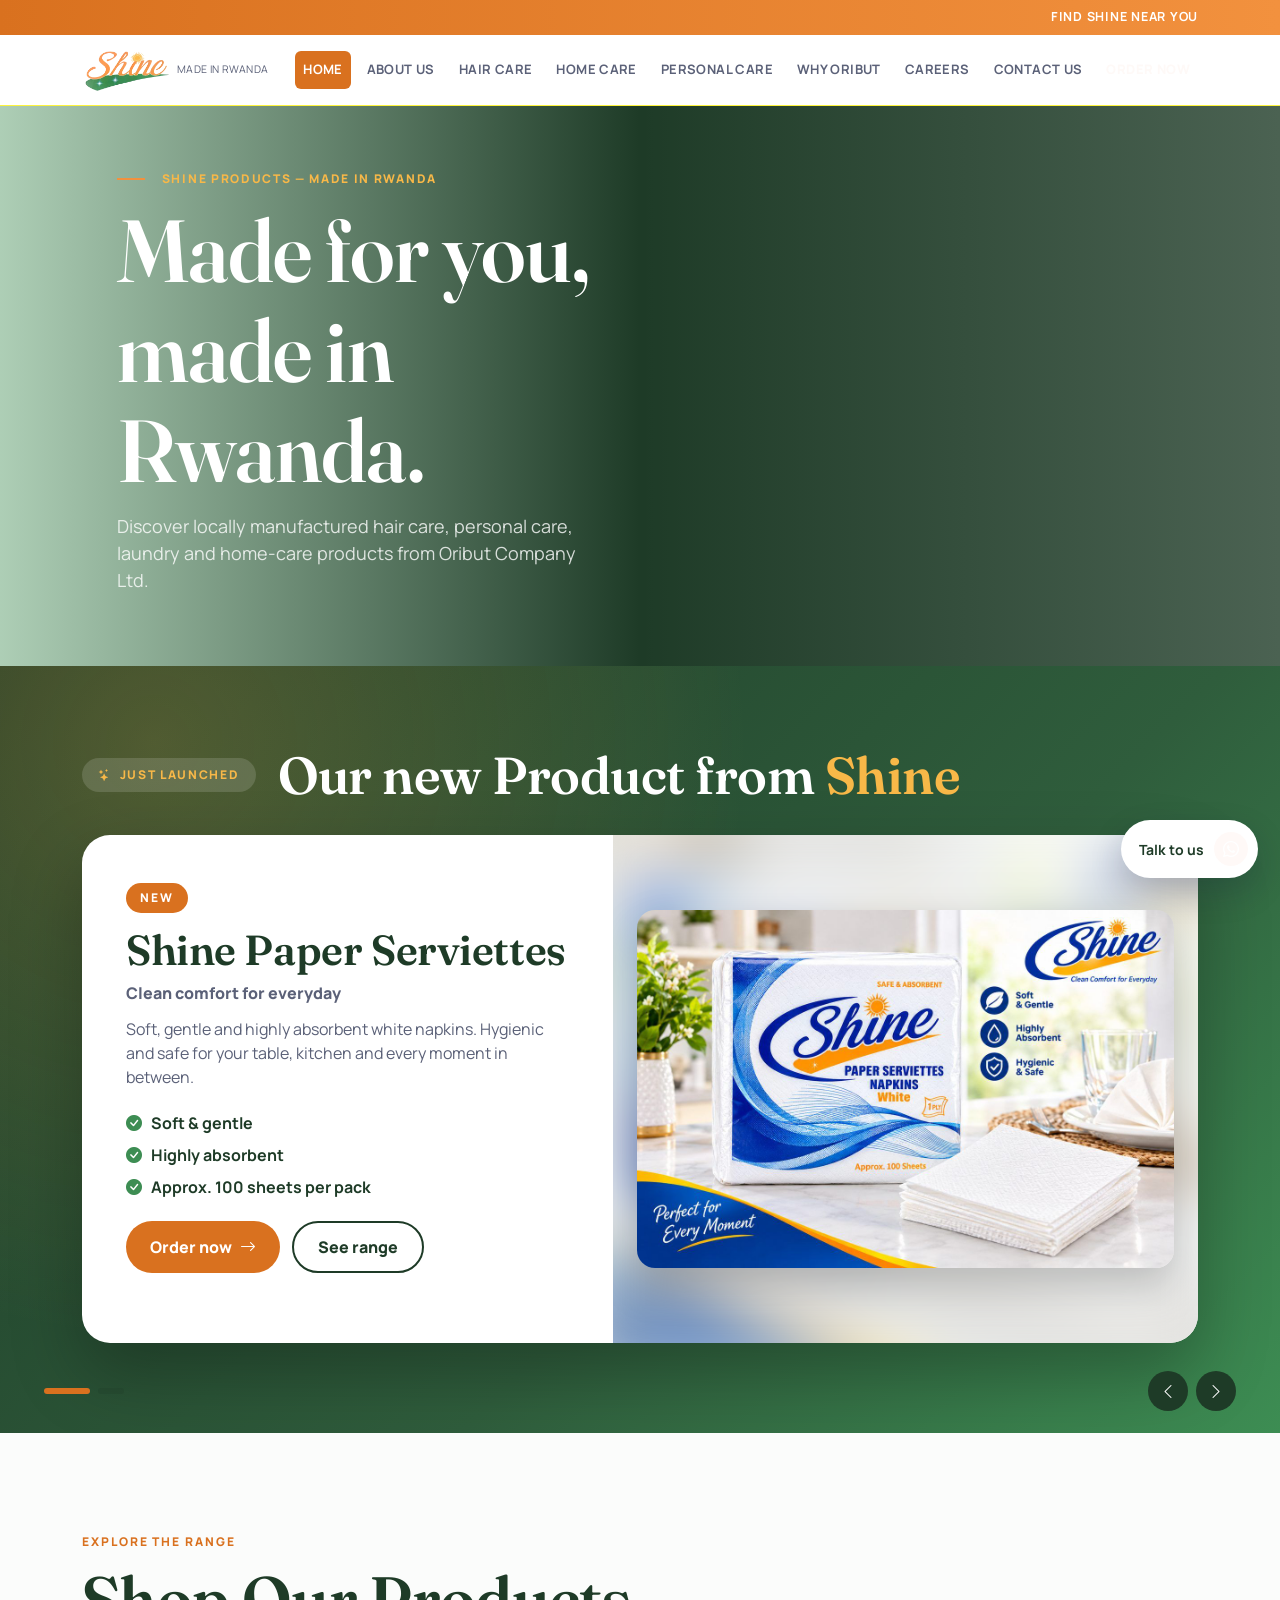
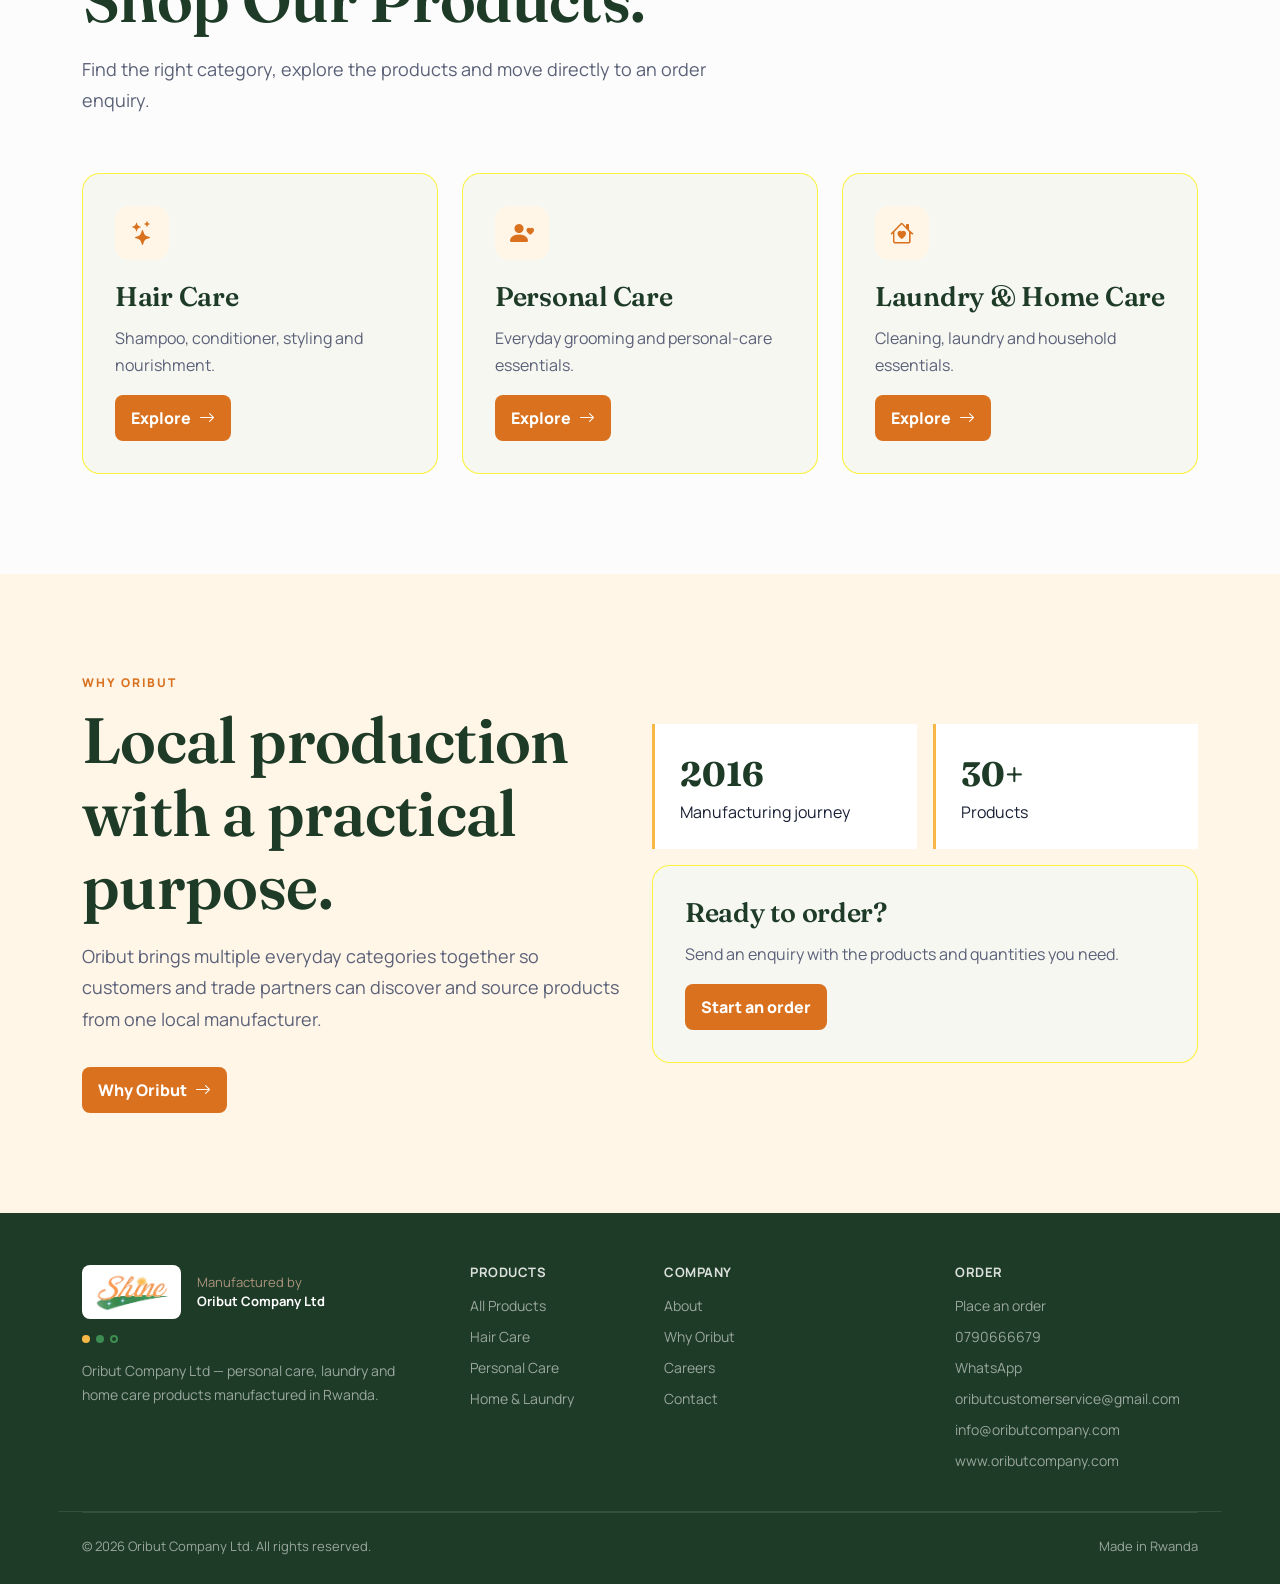
<file: index.html>
<!DOCTYPE html>
<html lang="en">

<head>
	<meta charset="UTF-8">
	<meta name="viewport" content="width=device-width, initial-scale=1.0">
	<title>Home | Oribut Company Ltd</title>
	<link rel="preconnect" href="https://fonts.googleapis.com">
	<link rel="preconnect" href="https://fonts.gstatic.com" crossorigin>
	<link
		href="https://fonts.googleapis.com/css2?family=Fraunces:opsz,wght@9..144,400;9..144,500;9..144,600;9..144,700&family=Manrope:wght@400;500;600;700;800&display=swap"
		rel="stylesheet">
	<link href="https://cdn.jsdelivr.net/npm/bootstrap@5.3.3/dist/css/bootstrap.min.css" rel="stylesheet">
	<link href="https://cdn.jsdelivr.net/npm/bootstrap-icons@1.11.3/font/bootstrap-icons.min.css" rel="stylesheet">
	<link rel="stylesheet" href="style.css">
</head>

<body>
	<div class="topbar">
		<div class="container d-flex justify-content-end"><a href="contact.html" class="topbar-link">Find Shine near you</a>
		</div>
	</div>
	<nav class="navbar navbar-expand-lg navbar-light bg-white sticky-top py-2" id="site-header">
		<div class="container flex-wrap"><a class="navbar-brand d-flex align-items-center gap-2" href="index.html"><img
					src="images/logo.webp" alt="Shine" class="brand-logo"><span
					
						class="brand-caption-sub">Made in Rwanda </span></a><button class="navbar-toggler"
				type="button" data-bs-toggle="collapse" data-bs-target="#navMenu"><span
					class="navbar-toggler-icon"></span></button>
			<div class="collapse navbar-collapse" id="navMenu">
				<ul class="navbar-nav ms-auto align-items-lg-center gap-lg-2 mt-3 mt-lg-0">
					<li class="nav-item"><a class="nav-link nav-pill " href="index.html">Home</a></li>
					<li class="nav-item"><a class="nav-link " href="about.html">About us</a></li>
					<li class="nav-item"><a class="nav-link " href="hair-care.html">Hair care</a></li>
					<li class="nav-item"><a class="nav-link " href="home-care.html">Home care</a></li>
					<li class="nav-item"><a class="nav-link " href="personal-care.html">Personal care</a></li>
					<li class="nav-item"><a class="nav-link " href="why-shine.html">Why Oribut</a></li>
					<li class="nav-item"><a class="nav-link " href="careers.html">Careers</a></li>
					<li class="nav-item"><a class="nav-link " href="contact.html">Contact us</a></li>
					<li class="nav-item"><a class="nav-link nav-contact" href="order.html">Order now</a></li>
				</ul>
			</div>
		</div>
		<div class="brand-stripe"></div>
	</nav>
	<section class="page-hero">
		
		<div class="page-hero-media"><video autoplay muted loop playsinline preload="auto"
					poster="">
					<source src="video/shine-hero-bg.mp4" type="video/mp4">
				</video></div>
		<div class="page-hero-overlay"></div>
		<div class="container page-hero-content" data-reveal><span class="eyebrow eyebrow-light"><span
					class="eyebrow-dash"></span>SHINE PRODUCTS — MADE IN RWANDA</span>
			<h1>Made for you, made in Rwanda.</h1>
			<p>Discover locally manufactured hair care, personal care, laundry and home-care products from Oribut Company Ltd.
			</p>
		</div>
	</section>
	<!-- ================= NEW PRODUCT ADVERTISEMENT ================= -->
	<!-- HOW TO ADD A NEW AD: copy one whole <div class="carousel-item"> ... </div> block below, paste it after the last one,
	     change the image, title, text and link. Add one more <button> in the "promo-dots" list (data-bs-slide-to = next number).
	     Only ONE slide should have class "active" (the first). Put new images in the images/ folder. -->
	<section class="promo-section" id="new-products" aria-label="New products">
		<div class="container">
			<div class="promo-head" data-reveal>
				<span class="promo-tag"><i class="bi bi-stars"></i> Just launched</span>
				<h2>Our new Product from <span>Shine</span></h2>
			</div>
			<div id="promoCarousel" class="carousel slide promo-carousel" data-bs-ride="carousel" data-bs-interval="6500">
				<div class="carousel-inner">

					<!-- Slide 1 -->
					<div class="carousel-item active">
						<div class="promo-slide">
							<div class="promo-copy">
								<span class="promo-badge">NEW</span>
								<h3>Shine Paper Serviettes</h3>
								<p class="promo-sub">Clean comfort for everyday</p>
								<p>Soft, gentle and highly absorbent white napkins. Hygienic and safe for your table, kitchen and every moment in between.</p>
								<ul class="promo-points">
									<li><i class="bi bi-check-circle-fill"></i> Soft &amp; gentle</li>
									<li><i class="bi bi-check-circle-fill"></i> Highly absorbent</li>
									<li><i class="bi bi-check-circle-fill"></i> Approx. 100 sheets per pack</li>
								</ul>
								<div class="promo-actions">
									<a href="order.html?product=Shine%20Paper%20Serviettes" class="btn-promo">Order now <i class="bi bi-arrow-right"></i></a>
									<a href="home-care.html" class="btn-promo-ghost">See range</a>
								</div>
							</div>
							<div class="promo-media" style="--promo-bg:url('images/new-serviettes.jpg')">
								<img src="images/new-serviettes.jpg" alt="Shine Paper Serviettes napkins, white, 100 sheets" loading="lazy">
							</div>
						</div>
					</div>

					<!-- Slide 2 -->
					<div class="carousel-item">
						<div class="promo-slide">
							<div class="promo-copy">
								<span class="promo-badge">NEW</span>
								<h3>Kitchen Towel </h3>
								<p class="promo-sub">2-ply strength</p>
								<p>Wipe, dry and clean with strong, absorbent kitchen towel, paired with soft for the whole household.</p>
								<ul class="promo-points">
									<li><i class="bi bi-check-circle-fill"></i> 2-ply kitchen towel</li>
									<li><i class="bi bi-check-circle-fill"></i> 100 sheets per roll</li>
									<li><i class="bi bi-check-circle-fill"></i> Made in Rwanda</li>
								</ul>
								<div class="promo-actions">
									<a href="order.html?product=Shine%20Paper%20Serviettes" class="btn-promo">Order now <i class="bi bi-arrow-right"></i></a>
									<a href="home-care.html" class="btn-promo-ghost">See range</a>
								</div>
							</div>
							<div class="promo-media" style="--promo-bg:url('images/new-kitchen-towel.jpg')">
								<img src="images/towels.jpeg" alt="Shine 2-ply kitchen towel and paper serviettes" loading="lazy">
							</div>
						</div>
					</div>

				</div>
<!-- Slide 3 -->
				<div class="carousel-item">
						<div class="promo-slide">
							<div class="promo-copy">
								<span class="promo-badge">NEW</span>
								<h3>Shine Hair Food &amp; Hair Food</h3>
								<p class="promo-sub">Hair nourishment & care</p>
								<p>Nourishing hair food formulated for everyday hair care, styling, and moisture. Suitable for maintaining soft, manageable and healthy-looking hair.</p>
								<ul class="promo-points">
									<li><i class="bi bi-check-circle-fill"></i> Hair nourishment & care</li>
									<li><i class="bi bi-check-circle-fill"></i> Suitable for everyday use</li>
									<li><i class="bi bi-check-circle-fill"></i> Made in Rwanda</li>
								</ul>
								<div class="promo-actions">
									<a href="order.html?product=Shine%20Paper%20Serviettes" class="btn-promo">Order now <i class="bi bi-arrow-right"></i></a>
									<a href="home-care.html" class="btn-promo-ghost">See range</a>
								</div>
							</div>
							<div class="promo-media" style="--promo-bg:url('images/new-kitchen-towel.jpg')">
								<img src="images/hero-products.webp" alt="Shine 2-ply kitchen towel and paper serviettes" loading="lazy">
							</div>
						</div>
					</div>
                <!-- Slide 4 -->
				<div class="carousel-item">
						<div class="promo-slide">
							<div class="promo-copy">
								<span class="promo-badge">NEW</span>
								<h3>Leave -in Treatment </h3>
								<p class="promo-sub">Hair nourishment & care</p>
								<p>Lightweight leave-in treatment formulated for everyday hair care, moisture, and easy styling. Keeps hair soft, manageable, and healthy-looking without rinsing.</p>
								<ul class="promo-points">
									<li><i class="bi bi-check-circle-fill"></i> Daily hair care</li>
									<li><i class="bi bi-check-circle-fill"></i> Moisture & softness</li>
									<li><i class="bi bi-check-circle-fill"></i> Made in Rwanda</li>
								</ul>
								<div class="promo-actions">
									<a href="order.html?product=Shine%20Paper%20Serviettes" class="btn-promo">Order now <i class="bi bi-arrow-right"></i></a>
									<a href="home-care.html" class="btn-promo-ghost">See range</a>
								</div>
							</div>
							<div class="promo-media" style="--promo-bg:url('images/new-kitchen-towel.jpg')">
								<img src="images/leave-in.jpg" alt="Shine 2-ply kitchen towel and paper serviettes" loading="lazy">
							</div>
						</div>
					</div>
					 <!-- Slide 5 -->
				<div class="carousel-item">
						<div class="promo-slide">
							<div class="promo-copy">
								<span class="promo-badge">NEW</span>
								<h3>Shine hair Spray </h3>
								<p class="promo-sub">Hair nourishment & care</p>
								<p>Keep your braids looking beautiful with Shine Miracle Braid Spray! Designed for your braided hairstyles, it adds a fresh touch to your hair-care routine and keeps your braids looking neat and attractive.</p>
								<ul class="promo-points">
									<li><i class="bi bi-check-circle-fill"></i> Daily hair care</li>
									<li><i class="bi bi-check-circle-fill"></i> Moisture & softness</li>
									<li><i class="bi bi-check-circle-fill"></i> Made in Rwanda</li>
								</ul>
								<div class="promo-actions">
									<a href="order.html?product=Shine%20Paper%20Serviettes" class="btn-promo">Order now <i class="bi bi-arrow-right"></i></a>
									<a href="home-care.html" class="btn-promo-ghost">See range</a>
								</div>
							</div>
							<div class="promo-media" style="--promo-bg:url('images/new-kitchen-towel.jpg')">
								<img src="images/Shine Miracle Haircare Trio.png" alt="Shine 2-ply kitchen towel and paper serviettes" loading="lazy">
							</div>
						</div>
					</div>
                    <!-- Slide 6 -->
				<div class="carousel-item">
						<div class="promo-slide">
							<div class="promo-copy">
								<span class="promo-badge">NEW</span>
								<h3>Shine hair Relaxer</h3>
								<p class="promo-sub">Hair nourishment & care</p>
								<p>Get the smooth, sleek hairstyle you desire with Shine Hair Relaxer. Specially designed to relax curly and coily hair for a straighter look.</p>
								<ul class="promo-points">
									<li><i class="bi bi-check-circle-fill"></i> Love your hair</li>
									<li><i class="bi bi-check-circle-fill"></i> Love your style</li>
									<li><i class="bi bi-check-circle-fill"></i> Made in Rwanda</li>
								</ul>
								<div class="promo-actions">
									<a href="order.html?product=Shine%20Paper%20Serviettes" class="btn-promo">Order now <i class="bi bi-arrow-right"></i></a>
									<a href="home-care.html" class="btn-promo-ghost">See range</a>
								</div>
							</div>
							<div class="promo-media" style="--promo-bg:url('images/new-kitchen-towel.jpg')">
								<img src="images/Shine Hair Care Spa Display.png" alt="Shine 2-ply kitchen towel and paper serviettes" loading="lazy">
							</div>
						</div>
					</div>
					 <!-- Slide 7 -->
				<div class="carousel-item">
						<div class="promo-slide">
							<div class="promo-copy">
								<span class="promo-badge">NEW</span>
								<h3>Shine hair Spray </h3>
								<p class="promo-sub">Hair nourishment & care</p>
								<p>Keep your braids looking beautiful with Shine Miracle Braid Spray! Designed for your braided hairstyles, it adds a fresh touch to your hair-care routine and keeps your braids looking neat and attractive.</p>
								<ul class="promo-points">
									<li><i class="bi bi-check-circle-fill"></i> Daily hair care</li>
									<li><i class="bi bi-check-circle-fill"></i> Moisture & softness</li>
									<li><i class="bi bi-check-circle-fill"></i> Made in Rwanda</li>
								</ul>
								<div class="promo-actions">
									<a href="order.html?product=Shine%20Paper%20Serviettes" class="btn-promo">Order now <i class="bi bi-arrow-right"></i></a>
									<a href="home-care.html" class="btn-promo-ghost">See range</a>
								</div>
							</div>
							<div class="promo-media" style="--promo-bg:url('images/new-kitchen-towel.jpg')">
								<img src="images/Shine Miracle Haircare Trio.png" alt="Shine 2-ply kitchen towel and paper serviettes" loading="lazy">
							</div>
						</div>
					</div>
				</div>
					
				

				<div class="promo-controls">
					<div class="promo-dots carousel-indicators">
						<button type="button" data-bs-target="#promoCarousel" data-bs-slide-to="0" class="active" aria-current="true" aria-label="Slide 1"></button>
						<button type="button" data-bs-target="#promoCarousel" data-bs-slide-to="1" aria-label="Slide 2"></button>
					</div>
					<div class="promo-arrows">
						<button type="button" data-bs-target="#promoCarousel" data-bs-slide="prev" aria-label="Previous"><i class="bi bi-chevron-left"></i></button>
						<button type="button" data-bs-target="#promoCarousel" data-bs-slide="next" aria-label="Next"><i class="bi bi-chevron-right"></i></button>
					</div>
				</div>
			</div>
	</section>
	<section class="page-section">
		<div class="container">
			<div class="row g-4">
				<div class="col-lg-7"><span class="section-kicker">Explore the range</span>
					<h2 class="page-title">Shop Our Products.</h2>
					<p class="page-lead">Find the right category, explore the products and move directly to an order enquiry.</p>
				</div>
			</div>
			<div class="row g-4 mt-3">
				<div class="col-md-4"><a href="hair-care.html" class="smart-card d-block text-decoration-none">
						<div class="icon"><i class="bi bi-stars"></i></div>
						<h3>Hair Care</h3>
						<p>Shampoo, conditioner, styling and nourishment.</p><span class="btn-smart">Explore <i
								class="bi bi-arrow-right"></i></span>
					</a></div>
				<div class="col-md-4"><a href="personal-care.html" class="smart-card d-block text-decoration-none">
						<div class="icon"><i class="bi bi-person-heart"></i></div>
						<h3>Personal Care</h3>
						<p>Everyday grooming and personal-care essentials.</p><span class="btn-smart">Explore <i
								class="bi bi-arrow-right"></i></span>
					</a></div>
				<div class="col-md-4"><a href="home-care.html" class="smart-card d-block text-decoration-none">
						<div class="icon"><i class="bi bi-house-heart"></i></div>
						<h3>Laundry & Home Care</h3>
						<p>Cleaning, laundry and household essentials.</p><span class="btn-smart">Explore <i
								class="bi bi-arrow-right"></i></span>
					</a></div>
			</div>
		</div>
	</section>
	<section class="page-section bg-tint">
		<div class="container">
			<div class="row g-4 align-items-center">
				<div class="col-lg-6"><span class="section-kicker">Why Oribut</span>
					<h2 class="page-title">Local production with a practical purpose.</h2>
					<p class="page-lead">Oribut brings multiple everyday categories together so customers and trade partners can
						discover and source products from one local manufacturer.</p><a href="why-shine.html"
						class="btn-smart mt-3">Why Oribut <i class="bi bi-arrow-right"></i></a>
				</div>
				<div class="col-lg-6">
					<div class="row g-3">
						<div class="col-6">
							<div class="stat-mini"><strong>2016</strong><span>Manufacturing journey</span></div>
						</div>
						<div class="col-6">
							<div class="stat-mini"><strong>30+</strong><span>Products</span></div>
						</div>
						<div class="col-12">
							<div class="smart-card">
								<h3>Ready to order?</h3>
								<p>Send an enquiry with the products and quantities you need.</p><a href="order.html"
									class="btn-smart">Start an order</a>
							</div>
						</div>
					</div>
				</div>
			</div>
		</div>
	</section>
	<footer class="footer">
		<div class="container">
			<div class="row g-5 pb-4 border-bottom border-light border-opacity-10">
				<div class="col-lg-4">
					<div class="d-flex align-items-center gap-3">
						<div class="footer-logo-badge"><img src="images/logo.webp" alt="Shine" class="footer-shine-logo"></div><span
							class="footer-manufacturer">Manufactured by<br><strong>Oribut Company Ltd</strong></span>
					</div>
					<div class="brand-dots"><span></span><span></span><span></span></div>
					<p class="foot-desc mt-3">Oribut Company Ltd — personal care, laundry and home care products manufactured in
						Rwanda.</p>
				</div>
				<div class="col-6 col-lg-2">
					<h4 class="foot-heading">Products</h4>
					<ul class="list-unstyled foot-links">
						<li><a href="products.html">All Products</a></li>
						<li><a href="hair-care.html">Hair Care</a></li>
						<li><a href="personal-care.html">Personal Care</a></li>
						<li><a href="home-care.html">Home & Laundry</a></li>
					</ul>
				</div>
				<div class="col-6 col-lg-3">
					<h4 class="foot-heading">Company</h4>
					<ul class="list-unstyled foot-links">
						<li><a href="about.html">About</a></li>
						<li><a href="why-shine.html">Why Oribut</a></li>
						<li><a href="careers.html">Careers</a></li>
						<li><a href="contact.html">Contact</a></li>
					</ul>
				</div>
				<div class="col-6 col-lg-3">
					<h4 class="foot-heading">Order</h4>
					<ul class="list-unstyled foot-links">
						<li><a href="order.html">Place an order</a></li>
						<li><a href="tel:+250790666679">0790666679</a></li>
						<li><a href="https://wa.me/250790666679" target="_blank">WhatsApp</a></li>
						<li><a href="mailto:oributcustomerservice@gmail.com">oributcustomerservice@gmail.com</a></li>
						<li><a href="mailto:info@oributcompany.com">info@oributcompany.com</a></li>
						<li><a href="https://www.oributcompany.com" target="_blank" rel="noopener">www.oributcompany.com</a></li>
					
					</ul> 
				</div>
			</div>
			<div class="d-flex flex-wrap justify-content-between pt-4 foot-bottom"><span>© 2026 Oribut Company Ltd. All rights
					reserved.</span><span>Made in Rwanda</span></div>
		</div>
	</footer><a href="https://wa.me/250790666679" target="_blank" class="floating-chat">Talk to us <span
			class="floating-chat-icon"><i class="bi bi-whatsapp"></i></span></a>
	<script src="https://cdn.jsdelivr.net/npm/bootstrap@5.3.3/dist/js/bootstrap.bundle.min.js"></script>
	<script src="app.js"></script>
</body>

</html>
</file>
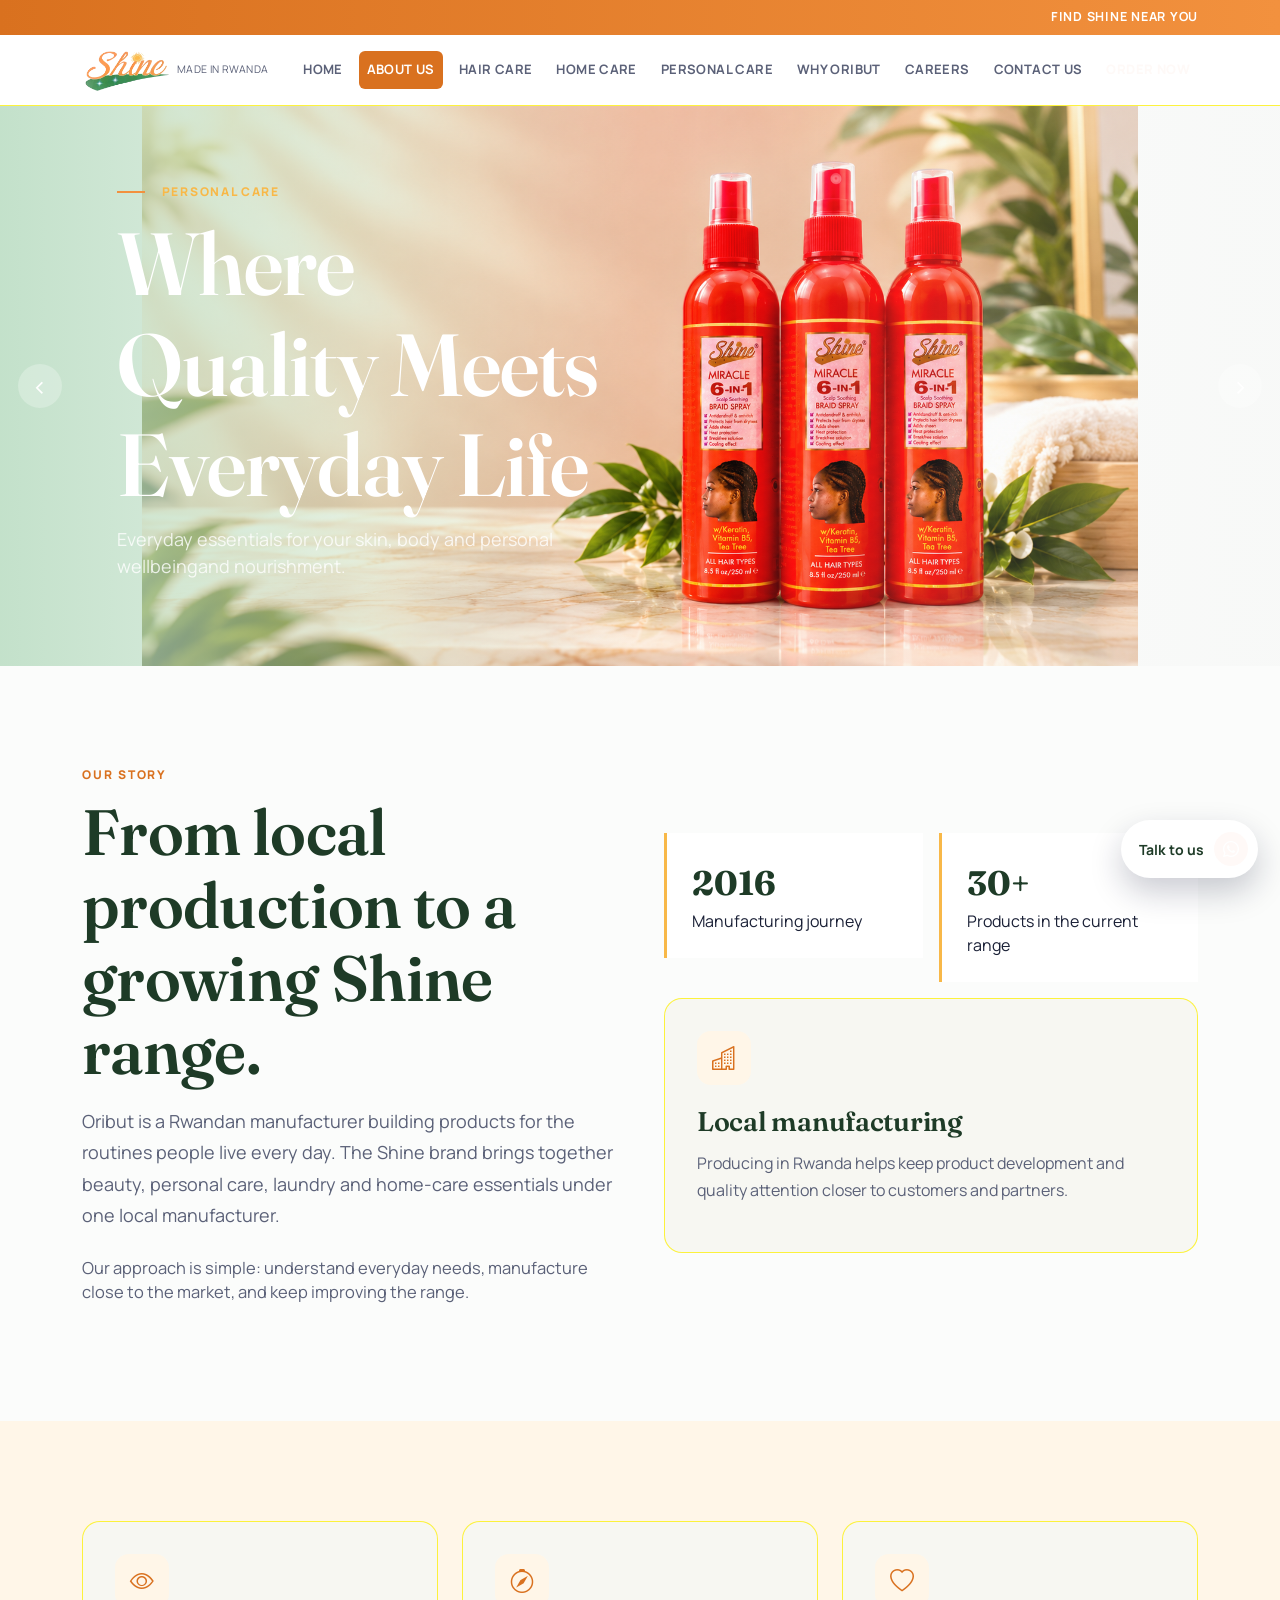
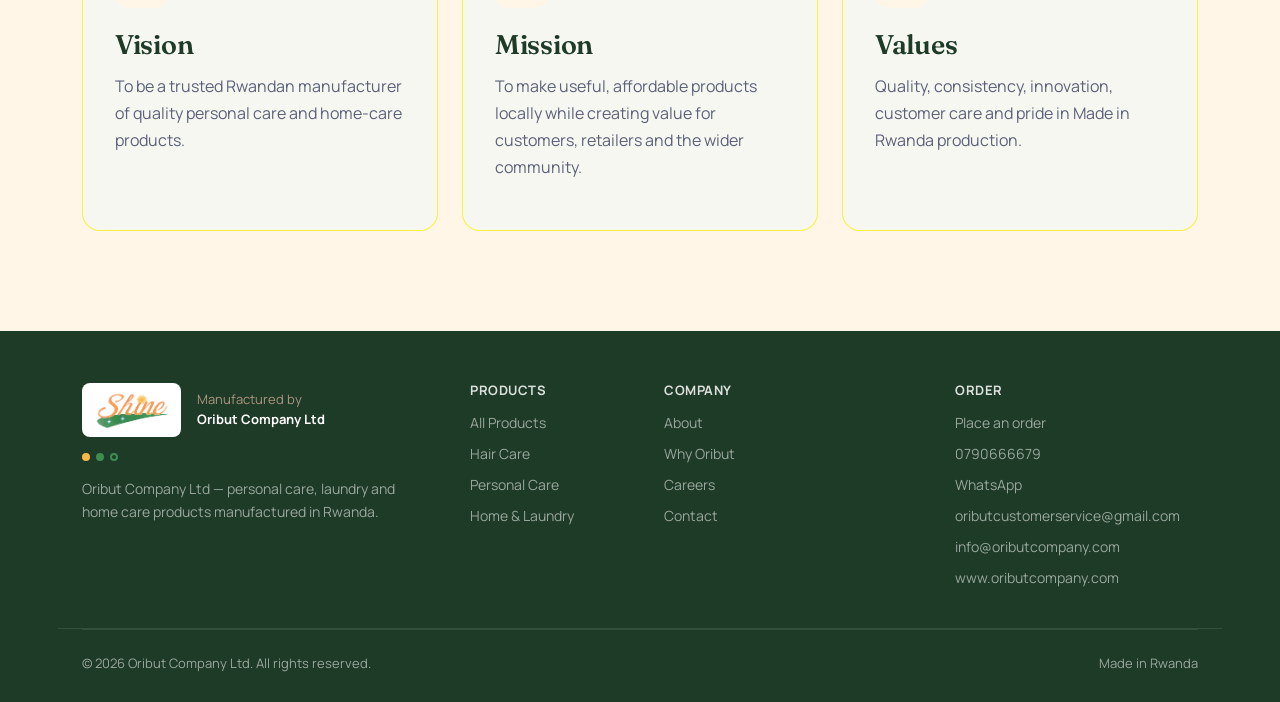
<file: about.html>
<!DOCTYPE html>
<html lang="en">

<head>
	<meta charset="UTF-8">
	<meta name="viewport" content="width=device-width, initial-scale=1.0">
	<title>About Us | Oribut Company Ltd</title>
	<link rel="preconnect" href="https://fonts.googleapis.com">
	<link rel="preconnect" href="https://fonts.gstatic.com" crossorigin>
	<link
		href="https://fonts.googleapis.com/css2?family=Fraunces:opsz,wght@9..144,400;9..144,500;9..144,600;9..144,700&family=Manrope:wght@400;500;600;700;800&display=swap"
		rel="stylesheet">
	<link href="https://cdn.jsdelivr.net/npm/bootstrap@5.3.3/dist/css/bootstrap.min.css" rel="stylesheet">
	<link href="https://cdn.jsdelivr.net/npm/bootstrap-icons@1.11.3/font/bootstrap-icons.min.css" rel="stylesheet">
	<link rel="stylesheet" href="style.css">
</head>

<body>
	<div class="topbar">
		<div class="container d-flex justify-content-end"><a href="contact.html" class="topbar-link">Find Shine near you</a>
		</div>
	</div>
	<nav class="navbar navbar-expand-lg navbar-light bg-white sticky-top py-2" id="site-header">
		<div class="container flex-wrap"><a class="navbar-brand d-flex align-items-center gap-2" href="index.html"><img
					src="images/logo.webp" alt="Shine" class="brand-logo"><span
	
						class="brand-caption-sub">Made in Rwanda</span></a><button class="navbar-toggler"
				type="button" data-bs-toggle="collapse" data-bs-target="#navMenu"><span
					class="navbar-toggler-icon"></span></button>
			<div class="collapse navbar-collapse" id="navMenu">
				<ul class="navbar-nav ms-auto align-items-lg-center gap-lg-2 mt-3 mt-lg-0">
				<li class="nav-item"><a class="nav-link " href="index.html">Home</a></li>	
					<li class="nav-item"><a class="nav-link nav-pill" href="about.html">About us</a></li>
					<li class="nav-item"><a class="nav-link " href="hair-care.html">Hair care</a></li>
					<li class="nav-item"><a class="nav-link " href="home-care.html">Home care</a></li>
					<li class="nav-item"><a class="nav-link " href="personal-care.html">Personal care</a></li>
					<li class="nav-item"><a class="nav-link " href="why-shine.html">Why Oribut</a></li>
					<li class="nav-item"><a class="nav-link " href="careers.html">Careers</a></li>
					<li class="nav-item"><a class="nav-link " href="contact.html">Contact us</a></li>
					<li class="nav-item"><a class="nav-link nav-contact" href="order.html">Order now</a></li>
				</ul>
			</div>
		</div>
		<div class="brand-stripe"></div>
	</nav>
	<section class="page-hero">
		<div class="page-hero-media" id="personalCareSlideshow">
			<img src="images/Shine Miracle Haircare Trio.png" alt="Oribut hair care products" class="hero-slide active">
			<img src="images/Shine Hair Food Botanical Display.png" alt="Shine shampoo" class="hero-slide hero-img-clean">
			<img src="images/Home care.webp" alt="Oribut home care products" class="hero-slide hero-img-clean">
			<img src="images/Shine Miracle Haircare Trio.png" alt="Oribut personal care products" class="hero-slide hero-img-clean">
			
		</div>
		
		<div class="page-hero-overlay"></div>
		<div class="container page-hero-content" data-reveal><span class="eyebrow eyebrow-light"><span
					class="eyebrow-dash"></span>PERSONAL CARE </span>
			<h1>Where Quality Meets Everyday Life</h1>
			<p>Everyday essentials for your skin, body and personal wellbeingand nourishment.</p>
		</div>
		 <button class="slide-arrow prev" onclick="changeSlide(-1)">‹</button>
    <button class="slide-arrow next" onclick="changeSlide(1)">›</button>
	</section>
	<section class="page-section">
		<div class="container">
			<div class="row g-5 align-items-center">
				<div class="col-lg-6" data-reveal><span class="section-kicker">Our story</span>
					<h2 class="page-title">From local production to a growing Shine range.</h2>
					<p class="page-lead">Oribut is a Rwandan manufacturer building products for the routines people live every
						day. The Shine brand brings together beauty, personal care, laundry and home-care essentials under one local
						manufacturer.</p>
					<p class="body-copy mt-4">Our approach is simple: understand everyday needs, manufacture close to the market,
						and keep improving the range.</p>
				</div>
				<div class="col-lg-6">
					<div class="row g-3">
						<div class="col-6">
							<div class="stat-mini"><strong>2016</strong><span>Manufacturing journey</span></div>
						</div>
						<div class="col-6">
							<div class="stat-mini"><strong>30+</strong><span>Products in the current range</span></div>
						</div>
						<div class="col-12">
							<div class="smart-card">
								<div class="icon"><i class="bi bi-buildings"></i></div>
								<h3>Local manufacturing</h3>
								<p>Producing in Rwanda helps keep product development and quality attention closer to customers and
									partners.</p>
							</div>
						</div>
					</div>
				</div>
			</div>
		</div>
	</section>
	<section class="page-section bg-tint">
		<div class="container">
			<div class="row g-4">
				<div class="col-md-4">
					<div class="smart-card">
						<div class="icon"><i class="bi bi-eye"></i></div>
						<h3>Vision</h3>
						<p>To be a trusted Rwandan manufacturer of quality personal care and home-care products.</p>
					</div>
				</div>
				<div class="col-md-4">
					<div class="smart-card">
						<div class="icon"><i class="bi bi-compass"></i></div>
						<h3>Mission</h3>
						<p>To make useful, affordable products locally while creating value for customers, retailers and the wider
							community.</p>
					</div>
				</div>
				<div class="col-md-4">
					<div class="smart-card">
						<div class="icon"><i class="bi bi-heart"></i></div>
						<h3>Values</h3>
						<p>Quality, consistency, innovation, customer care and pride in Made in Rwanda production.</p>
					</div>
				</div>
			</div>
		</div>
	</section>
	<footer class="footer">
		<div class="container">
			<div class="row g-5 pb-4 border-bottom border-light border-opacity-10">
				<div class="col-lg-4">
					<div class="d-flex align-items-center gap-3">
						<div class="footer-logo-badge"><img src="images/logo.webp" alt="Shine" class="footer-shine-logo"></div><span
							class="footer-manufacturer">Manufactured by<br><strong>Oribut Company Ltd</strong></span>
					</div>
					<div class="brand-dots"><span></span><span></span><span></span></div>
					<p class="foot-desc mt-3">Oribut Company Ltd — personal care, laundry and home care products manufactured in
						Rwanda.</p>
				</div>
				<div class="col-6 col-lg-2">
					<h4 class="foot-heading">Products</h4>
					<ul class="list-unstyled foot-links">
						<li><a href="products.html">All Products</a></li>
						<li><a href="hair-care.html">Hair Care</a></li>
						<li><a href="personal-care.html">Personal Care</a></li>
						<li><a href="home-care.html">Home & Laundry</a></li>
					</ul>
				</div>
				<div class="col-6 col-lg-3">
					<h4 class="foot-heading">Company</h4>
					<ul class="list-unstyled foot-links">
						<li><a href="about.html">About</a></li>
						<li><a href="why-shine.html">Why Oribut</a></li>
						<li><a href="careers.html">Careers</a></li>
						<li><a href="contact.html">Contact</a></li>
					</ul>
				</div>
				<div class="col-6 col-lg-3">
					<h4 class="foot-heading">Order</h4>
					<ul class="list-unstyled foot-links">
						<li><a href="order.html">Place an order</a></li>
						<li><a href="tel:+250790666679">0790666679</a></li>
						<li><a href="https://wa.me/250790666679" target="_blank">WhatsApp</a></li>
						<li><a href="mailto:oributcustomerservice@gmail.com">oributcustomerservice@gmail.com</a></li>
						
						<li><a href="mailto:info@oributcompany.com">info@oributcompany.com</a></li>
						<li><a href="https://www.oributcompany.com" target="_blank" rel="noopener">www.oributcompany.com</a></li>
					</ul>
				</div>
			</div>
			<div class="d-flex flex-wrap justify-content-between pt-4 foot-bottom"><span>© 2026 Oribut Company Ltd. All rights
					reserved.</span><span>Made in Rwanda</span></div>
		</div>
	</footer><a href="https://wa.me/250790666679" target="_blank" class="floating-chat">Talk to us <span
			class="floating-chat-icon"><i class="bi bi-whatsapp"></i></span></a>
	<script src="https://cdn.jsdelivr.net/npm/bootstrap@5.3.3/dist/js/bootstrap.bundle.min.js"></script>
	<script src="app.js"></script>
</body>

</html>
</file>
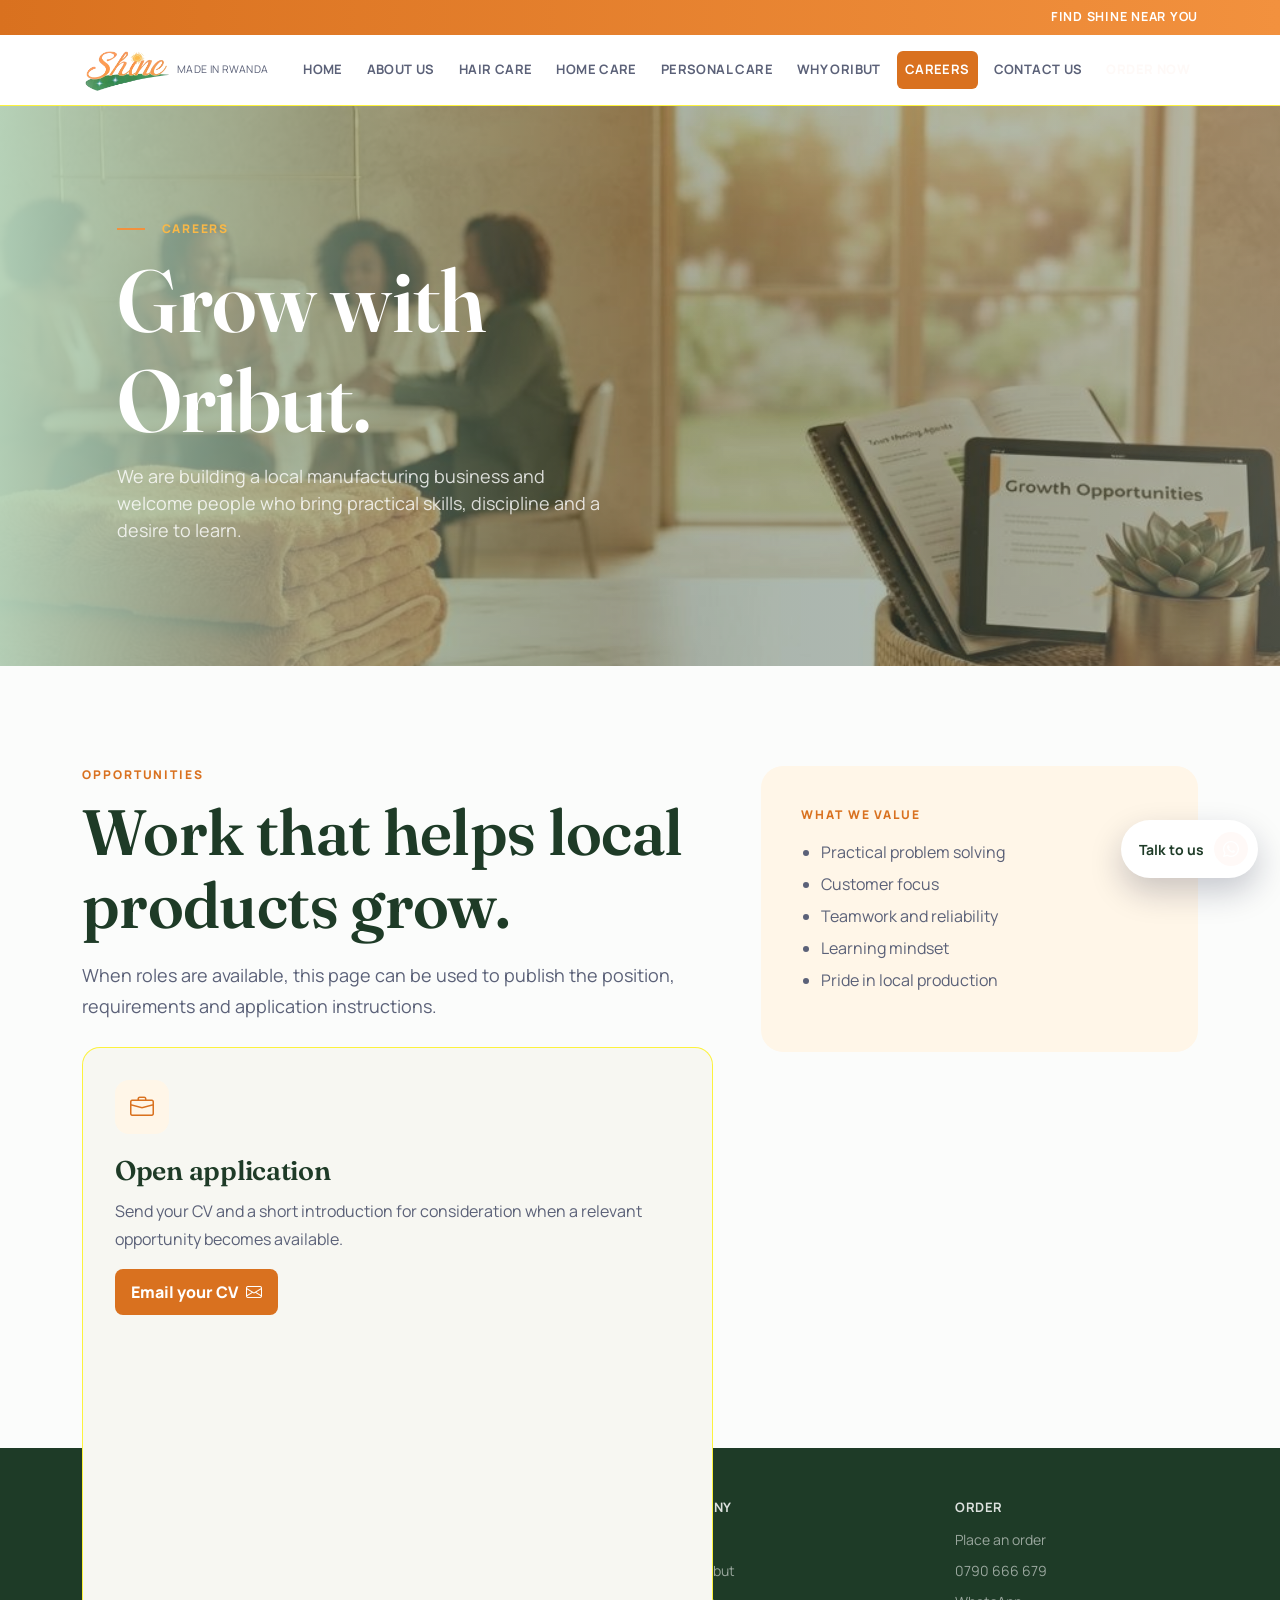
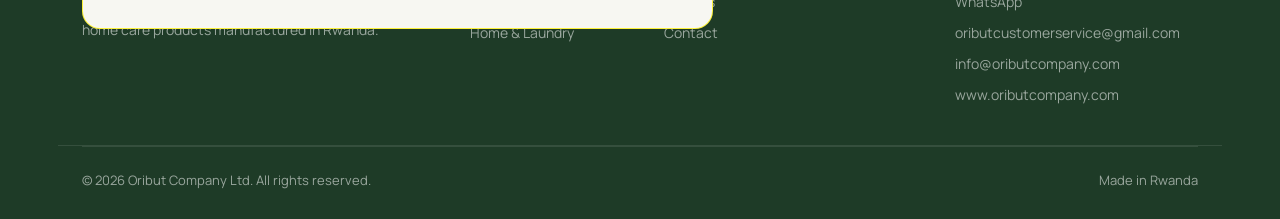
<file: careers.html>
<!DOCTYPE html>
<html lang="en">

<head>
	<meta charset="UTF-8">
	<meta name="viewport" content="width=device-width, initial-scale=1.0">
	<title>Careers | Oribut Company Ltd</title>
	<link rel="preconnect" href="https://fonts.googleapis.com">
	<link rel="preconnect" href="https://fonts.gstatic.com" crossorigin>
	<link
		href="https://fonts.googleapis.com/css2?family=Fraunces:opsz,wght@9..144,400;9..144,500;9..144,600;9..144,700&family=Manrope:wght@400;500;600;700;800&display=swap"
		rel="stylesheet">
	<link href="https://cdn.jsdelivr.net/npm/bootstrap@5.3.3/dist/css/bootstrap.min.css" rel="stylesheet">
	<link href="https://cdn.jsdelivr.net/npm/bootstrap-icons@1.11.3/font/bootstrap-icons.min.css" rel="stylesheet">
	<link rel="stylesheet" href="style.css">
</head>

<body>
	<div class="topbar">
		<div class="container d-flex justify-content-end"><a href="contact.html" class="topbar-link">Find Shine near you</a>
		</div>
	</div>
	<nav class="navbar navbar-expand-lg navbar-light bg-white sticky-top py-2" id="site-header">
		<div class="container flex-wrap"><a class="navbar-brand d-flex align-items-center gap-2" href="index.html"><img
					src="images/logo.webp" alt="Shine" class="brand-logo"><span
	
						class="brand-caption-sub">Made in Rwanda</span></a><button class="navbar-toggler"
				type="button" data-bs-toggle="collapse" data-bs-target="#navMenu"><span
					class="navbar-toggler-icon"></span></button>
			<div class="collapse navbar-collapse" id="navMenu">
				<ul class="navbar-nav ms-auto align-items-lg-center gap-lg-2 mt-3 mt-lg-0">
                    <li class="nav-item"><a class="nav-link " href="index.html">Home</a></li>
					<li class="nav-item"><a class="nav-link " href="about.html">About us</a></li>
					<li class="nav-item"><a class="nav-link " href="hair-care.html">Hair care</a></li>
					<li class="nav-item"><a class="nav-link " href="home-care.html">Home care</a></li>
					<li class="nav-item"><a class="nav-link " href="personal-care.html">Personal care</a></li>
					<li class="nav-item"><a class="nav-link " href="why-shine.html">Why Oribut</a></li>
					<li class="nav-item"><a class="nav-link nav-pill" href="careers.html">Careers</a></li>
					<li class="nav-item"><a class="nav-link " href="contact.html">Contact us</a></li>
					<li class="nav-item"><a class="nav-link nav-contact" href="order.html">Order now</a></li>
				</ul>
			</div>
		</div>
		<div class="brand-stripe"></div>
	</nav>
	<section class="page-hero">
		<div class="page-hero-media"><img src="images/careers.jpg" alt="Grow with Oribut."></div>
		<div class="page-hero-overlay"></div>
		<div class="container page-hero-content" data-reveal><span class="eyebrow eyebrow-light"><span
					class="eyebrow-dash"></span>CAREERS</span>
			<h1>Grow with Oribut.</h1>
			<p>We are building a local manufacturing business and welcome people who bring practical skills, discipline and a
				desire to learn.</p>
		</div>
	</section>
	<section class="page-section">
		<div class="container">
			<div class="row g-5">
				<div class="col-lg-7"><span class="section-kicker">Opportunities</span>
					<h2 class="page-title">Work that helps local products grow.</h2>
					<p class="page-lead">When roles are available, this page can be used to publish the position, requirements and
						application instructions.</p>
					<div class="smart-card mt-4">
						<div class="icon"><i class="bi bi-briefcase"></i></div>
						<h3>Open application</h3>
						<p>Send your CV and a short introduction for consideration when a relevant opportunity becomes available.
						</p><a href="mailto:oributcustomerservice@gmail.com?subject=Career%20Application" class="btn-smart">Email your CV <i
								class="bi bi-envelope"></i></a>
					</div>
				</div>
				<div class="col-lg-5">
					<div class="detail-panel"><span class="section-kicker">What we value</span>
						<ul>
							<li>Practical problem solving</li>
							<li>Customer focus</li>
							<li>Teamwork and reliability</li>
							<li>Learning mindset</li>
							<li>Pride in local production</li>
						</ul>
					</div>
				</div>
			</div>
		</div>
	</section>
	<footer class="footer">
		<div class="container">
			<div class="row g-5 pb-4 border-bottom border-light border-opacity-10">
				<div class="col-lg-4">
					<div class="d-flex align-items-center gap-3">
						<div class="footer-logo-badge"><img src="images/logo.webp" alt="Shine" class="footer-shine-logo"></div><span
							class="footer-manufacturer">Manufactured by<br><strong>Oribut Company Ltd</strong></span>
					</div>
					<div class="brand-dots"><span></span><span></span><span></span></div>
					<p class="foot-desc mt-3">Oribut Company Ltd — personal care, laundry and home care products manufactured in
						Rwanda.</p>
				</div>
				<div class="col-6 col-lg-2">
					<h4 class="foot-heading">Products</h4>
					<ul class="list-unstyled foot-links">
						<li><a href="products.html">All Products</a></li>
						<li><a href="hair-care.html">Hair Care</a></li>
						<li><a href="personal-care.html">Personal Care</a></li>
						<li><a href="home-care.html">Home & Laundry</a></li>
					</ul>
				</div>
				<div class="col-6 col-lg-3">
					<h4 class="foot-heading">Company</h4>
					<ul class="list-unstyled foot-links">
						<li><a href="about.html">About</a></li>
						<li><a href="why-shine.html">Why Oribut</a></li>
						<li><a href="careers.html">Careers</a></li>
						<li><a href="contact.html">Contact</a></li>
					</ul>
				</div>
				<div class="col-6 col-lg-3">
					<h4 class="foot-heading">Order</h4>
					<ul class="list-unstyled foot-links">
						<li><a href="order.html">Place an order</a></li>
						<li><a href="tel:+250790666679">0790 666 679</a></li>
						<li><a href="https://wa.me/250790666679" target="_blank">WhatsApp</a></li>
						<li><a href="mailto:oributcustomerservice@gmail.com">oributcustomerservice@gmail.com</a></li>
						
						<li><a href="mailto:info@oributcompany.com">info@oributcompany.com</a></li>
						<li><a href="https://www.oributcompany.com" target="_blank" rel="noopener">www.oributcompany.com</a></li>
					</ul>
				</div>
			</div>
			<div class="d-flex flex-wrap justify-content-between pt-4 foot-bottom"><span>© 2026 Oribut Company Ltd. All rights
					reserved.</span><span>Made in Rwanda</span></div>
		</div>
	</footer><a href="https://wa.me/250790666679" target="_blank" class="floating-chat">Talk to us <span
			class="floating-chat-icon"><i class="bi bi-whatsapp"></i></span></a>
	<script src="https://cdn.jsdelivr.net/npm/bootstrap@5.3.3/dist/js/bootstrap.bundle.min.js"></script>
	<script src="app.js"></script>
</body>

</html>
</file>
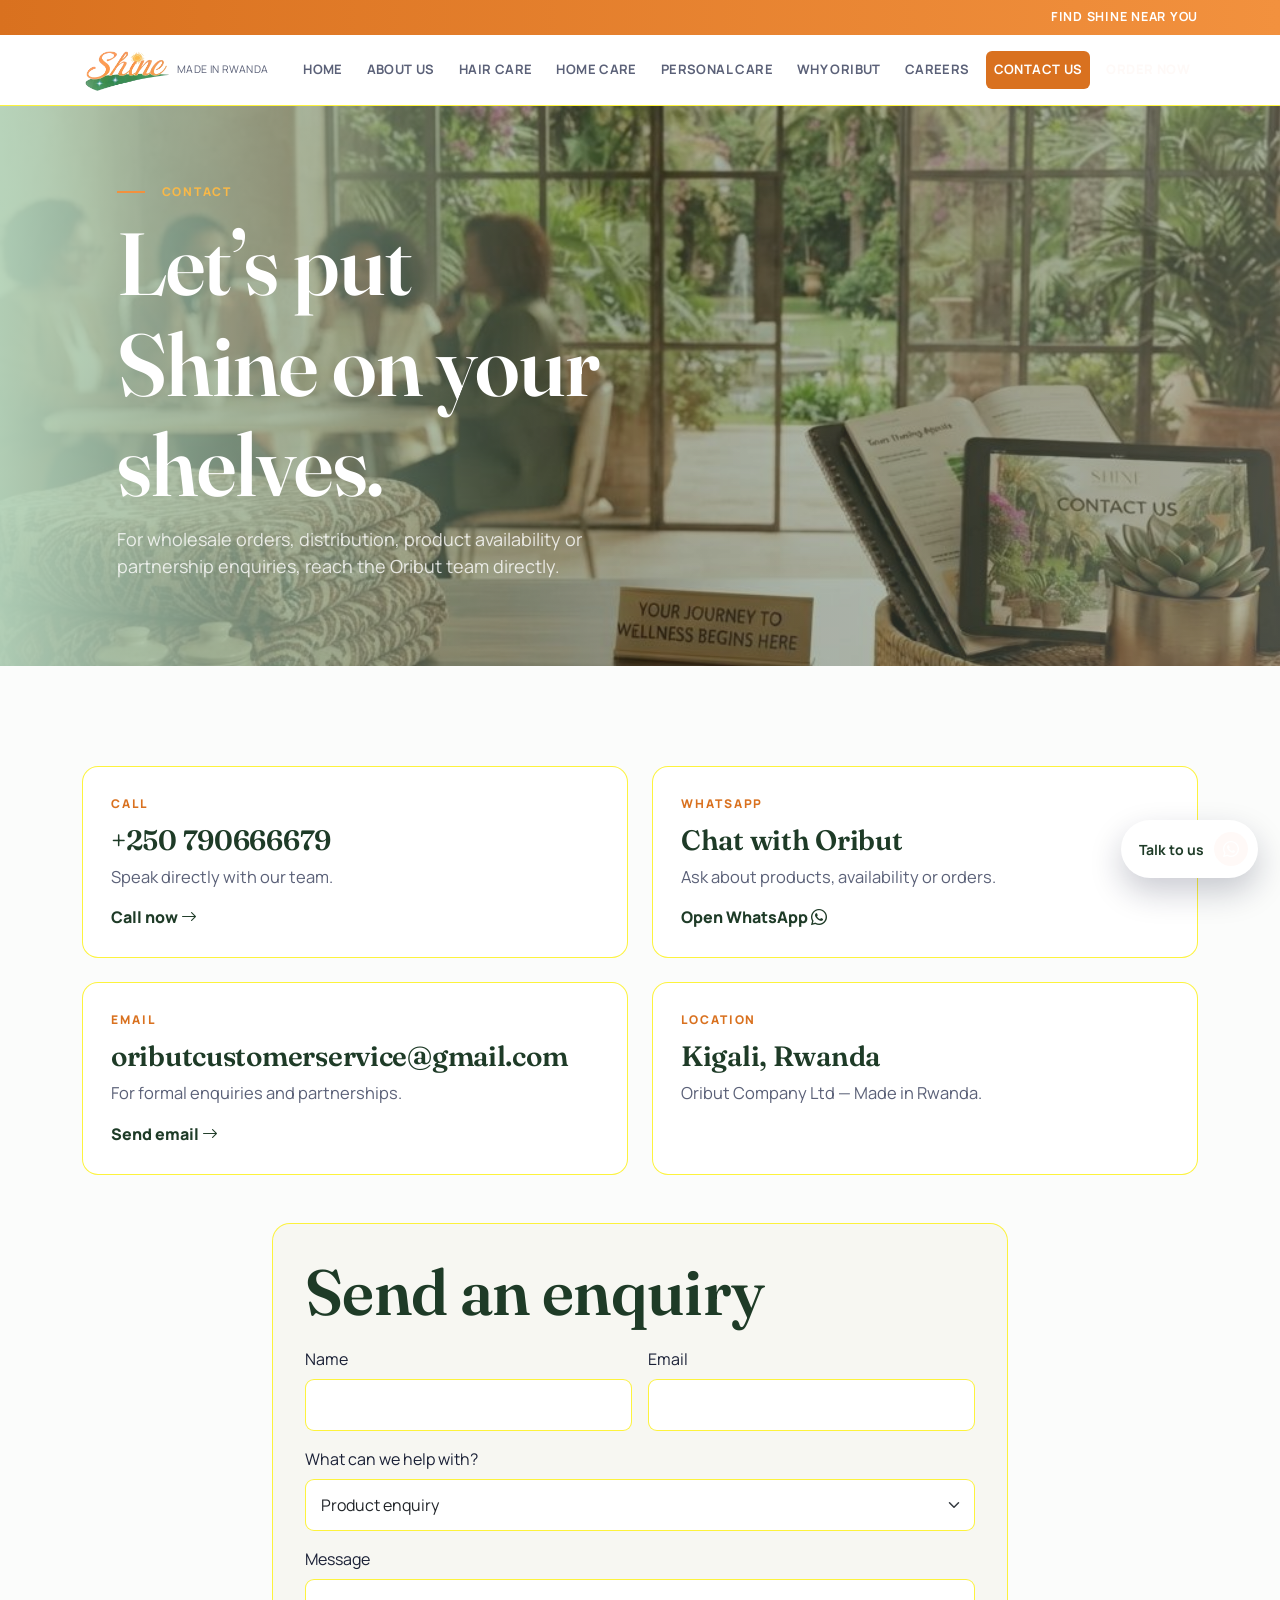
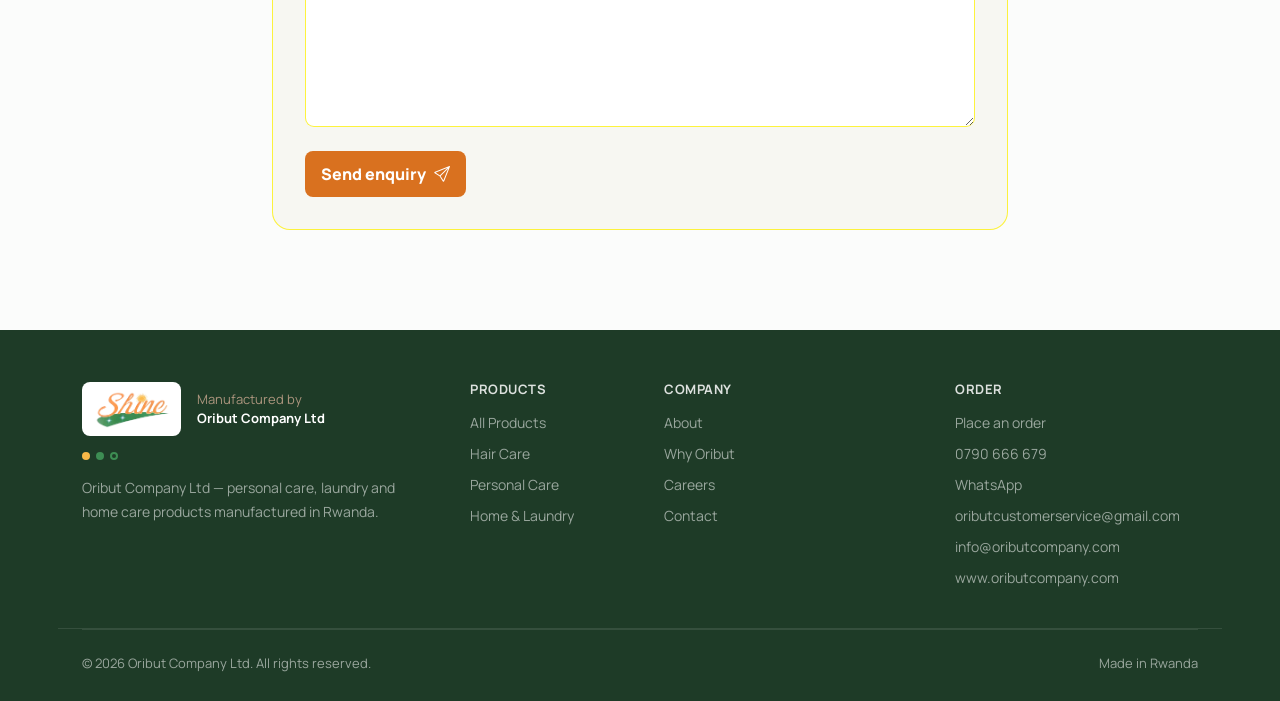
<file: contact.html>
<!DOCTYPE html>
<html lang="en">

<head>
	<meta charset="UTF-8">
	<meta name="viewport" content="width=device-width, initial-scale=1.0">
	<title>Contact Us | Oribut Company Ltd</title>
	<link rel="preconnect" href="https://fonts.googleapis.com">
	<link rel="preconnect" href="https://fonts.gstatic.com" crossorigin>
	<link
		href="https://fonts.googleapis.com/css2?family=Fraunces:opsz,wght@9..144,400;9..144,500;9..144,600;9..144,700&family=Manrope:wght@400;500;600;700;800&display=swap"
		rel="stylesheet">
	<link href="https://cdn.jsdelivr.net/npm/bootstrap@5.3.3/dist/css/bootstrap.min.css" rel="stylesheet">
	<link href="https://cdn.jsdelivr.net/npm/bootstrap-icons@1.11.3/font/bootstrap-icons.min.css" rel="stylesheet">
	<link rel="stylesheet" href="style.css">
</head>

<body>
	<div class="topbar">
		<div class="container d-flex justify-content-end"><a href="contact.html" class="topbar-link">Find Shine near you</a>
		</div>
	</div>
	<nav class="navbar navbar-expand-lg navbar-light bg-white sticky-top py-2" id="site-header">
		<div class="container flex-wrap"><a class="navbar-brand d-flex align-items-center gap-2" href="index.html"><img
					src="images/logo.webp" alt="Shine" class="brand-logo"><span
		
						class="brand-caption-sub">Made in Rwanda</span></a><button class="navbar-toggler"
				type="button" data-bs-toggle="collapse" data-bs-target="#navMenu"><span
					class="navbar-toggler-icon"></span></button>
			<div class="collapse navbar-collapse" id="navMenu">
				<ul class="navbar-nav ms-auto align-items-lg-center gap-lg-2 mt-3 mt-lg-0">
					<li class="nav-item"><a class="nav-link " href="index.html">Home</a></li>
					<li class="nav-item"><a class="nav-link " href="about.html">About us</a></li>
					<li class="nav-item"><a class="nav-link " href="hair-care.html">Hair care</a></li>
					<li class="nav-item"><a class="nav-link " href="home-care.html">Home care</a></li>
					<li class="nav-item"><a class="nav-link " href="personal-care.html">Personal care</a></li>
					<li class="nav-item"><a class="nav-link " href="why-shine.html">Why Oribut</a></li>
					<li class="nav-item"><a class="nav-link " href="careers.html">Careers</a></li>
					<li class="nav-item"><a class="nav-link nav-pill" href="contact.html">Contact us</a></li>
					<li class="nav-item"><a class="nav-link nav-contact" href="order.html">Order now</a></li>
				</ul>
			</div>
		</div>
		<div class="brand-stripe"></div>
	</nav>
	<section class="page-hero">
		<div class="page-hero-media"><img src="images/contact us (2).jpg" alt="Let’s put Shine on your shelves."></div>
		<div class="page-hero-overlay"></div>
		<div class="container page-hero-content" data-reveal><span class="eyebrow eyebrow-light"><span
					class="eyebrow-dash"></span>CONTACT</span>
			<h1>Let’s put Shine on your shelves.</h1>
			<p>For wholesale orders, distribution, product availability or partnership enquiries, reach the Oribut team
				directly.</p>
		</div>
	</section>
	<section class="page-section">
		<div class="container">
			<div class="contact-grid">
				<div class="contact-box"><span class="section-kicker">Call</span>
					<h3>+250 790666679</h3>
					<p class="body-copy">Speak directly with our team.</p><a href="tel:+250790666679">Call now <i
							class="bi bi-arrow-right"></i></a>
				</div>
				<div class="contact-box"><span class="section-kicker">WhatsApp</span>
					<h3>Chat with Oribut</h3>
					<p class="body-copy">Ask about products, availability or orders.</p><a href="https://wa.me/250790666679"
						target="_blank">Open WhatsApp <i class="bi bi-whatsapp"></i></a>
				</div>
				<div class="contact-box"><span class="section-kicker">Email</span>
					<h3>oributcustomerservice@gmail.com</h3>
					<p class="body-copy">For formal enquiries and partnerships.</p><a href="mailto:oributcustomerservice@gmail.com">Send
						email <i class="bi bi-arrow-right"></i></a>
				</div>
				<div class="contact-box"><span class="section-kicker">Location</span>
					<h3>Kigali, Rwanda</h3>
					<p class="body-copy">Oribut Company Ltd — Made in Rwanda.</p>
				</div>
			</div>
			<div class="row mt-5">
				<div class="col-lg-8 mx-auto">
					<div class="smart-card">
						<h2 class="page-title">Send an enquiry</h2>
						<form onsubmit="return handleContactForm(event)">
							<div class="row g-3">
								<div class="col-md-6"><label class="form-label">Name</label><input required class="form-control"
										id="contactName"></div>
								<div class="col-md-6"><label class="form-label">Email</label><input required type="email"
										class="form-control" id="contactEmail"></div>
								<div class="col-12"><label class="form-label">What can we help with?</label><select class="form-select"
										id="contactTopic">
										<option>Product enquiry</option>
										<option>Wholesale order</option>
										<option>Distribution</option>
										<option>Partnership</option>
										<option>Other</option>
									</select></div>
								<div class="col-12"><label class="form-label">Message</label><textarea required class="form-control"
										id="contactMessage" rows="5"></textarea></div>
							</div><button class="btn-smart mt-4" type="submit">Send enquiry <i class="bi bi-send"></i></button>
							<div id="contactSuccess" class="alert alert-success mt-3" hidden>Thank you. Your message is ready to send
								through email.</div>
						</form>
					</div>
				</div>
			</div>
		</div>
	</section>
	<footer class="footer">
		<div class="container">
			<div class="row g-5 pb-4 border-bottom border-light border-opacity-10">
				<div class="col-lg-4">
					<div class="d-flex align-items-center gap-3">
						<div class="footer-logo-badge"><img src="images/logo.webp" alt="Shine" class="footer-shine-logo"></div><span
							class="footer-manufacturer">Manufactured by<br><strong>Oribut Company Ltd</strong></span>
					</div>
					<div class="brand-dots"><span></span><span></span><span></span></div>
					<p class="foot-desc mt-3">Oribut Company Ltd — personal care, laundry and home care products manufactured in
						Rwanda.</p>
				</div>
				<div class="col-6 col-lg-2">
					<h4 class="foot-heading">Products</h4>
					<ul class="list-unstyled foot-links">
						<li><a href="products.html">All Products</a></li>
						<li><a href="hair-care.html">Hair Care</a></li>
						<li><a href="personal-care.html">Personal Care</a></li>
						<li><a href="home-care.html">Home & Laundry</a></li>
					</ul>
				</div>
				<div class="col-6 col-lg-3">
					<h4 class="foot-heading">Company</h4>
					<ul class="list-unstyled foot-links">
						<li><a href="about.html">About</a></li>
						<li><a href="why-shine.html">Why Oribut</a></li>
						<li><a href="careers.html">Careers</a></li>
						<li><a href="contact.html">Contact</a></li>
					</ul>
				</div>
				<div class="col-6 col-lg-3">
					<h4 class="foot-heading">Order</h4>
					<ul class="list-unstyled foot-links">
						<li><a href="order.html">Place an order</a></li>
						<li><a href="tel:+250790666679">0790 666 679</a></li>
						<li><a href="https://wa.me/250790666679" target="_blank">WhatsApp</a></li>
						<li><a href="mailto:oributcustomerservice@gmail.com">oributcustomerservice@gmail.com</a></li>
						
						<li><a href="mailto:info@oributcompany.com">info@oributcompany.com</a></li>
						<li><a href="https://www.oributcompany.com" target="_blank" rel="noopener">www.oributcompany.com</a></li>
					</ul>
				</div>
			</div>
			<div class="d-flex flex-wrap justify-content-between pt-4 foot-bottom"><span>© 2026 Oribut Company Ltd. All rights
					reserved.</span><span>Made in Rwanda</span></div>
		</div>
	</footer><a href="https://wa.me/250790666679" target="_blank" class="floating-chat">Talk to us <span
			class="floating-chat-icon"><i class="bi bi-whatsapp"></i></span></a>
	<script src="https://cdn.jsdelivr.net/npm/bootstrap@5.3.3/dist/js/bootstrap.bundle.min.js"></script>
	<script src="app.js"></script>
</body>

</html>
</file>
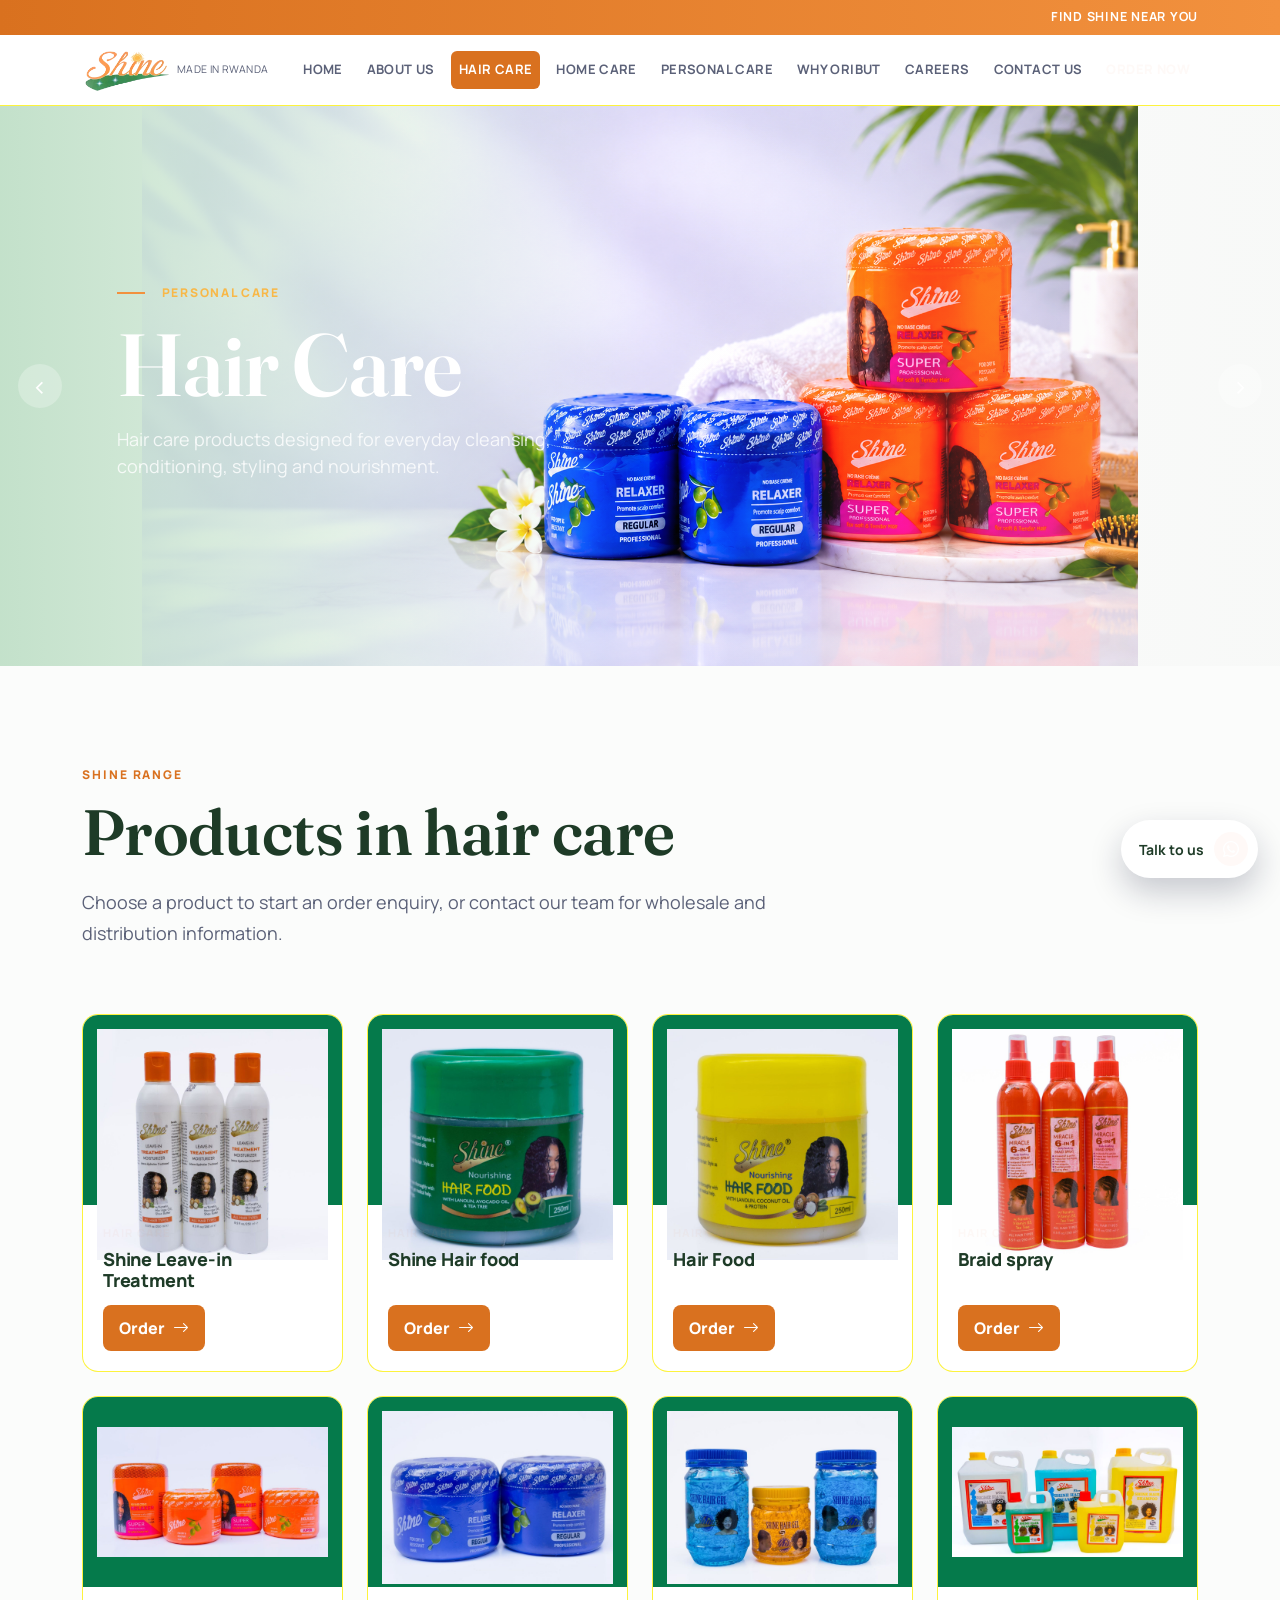
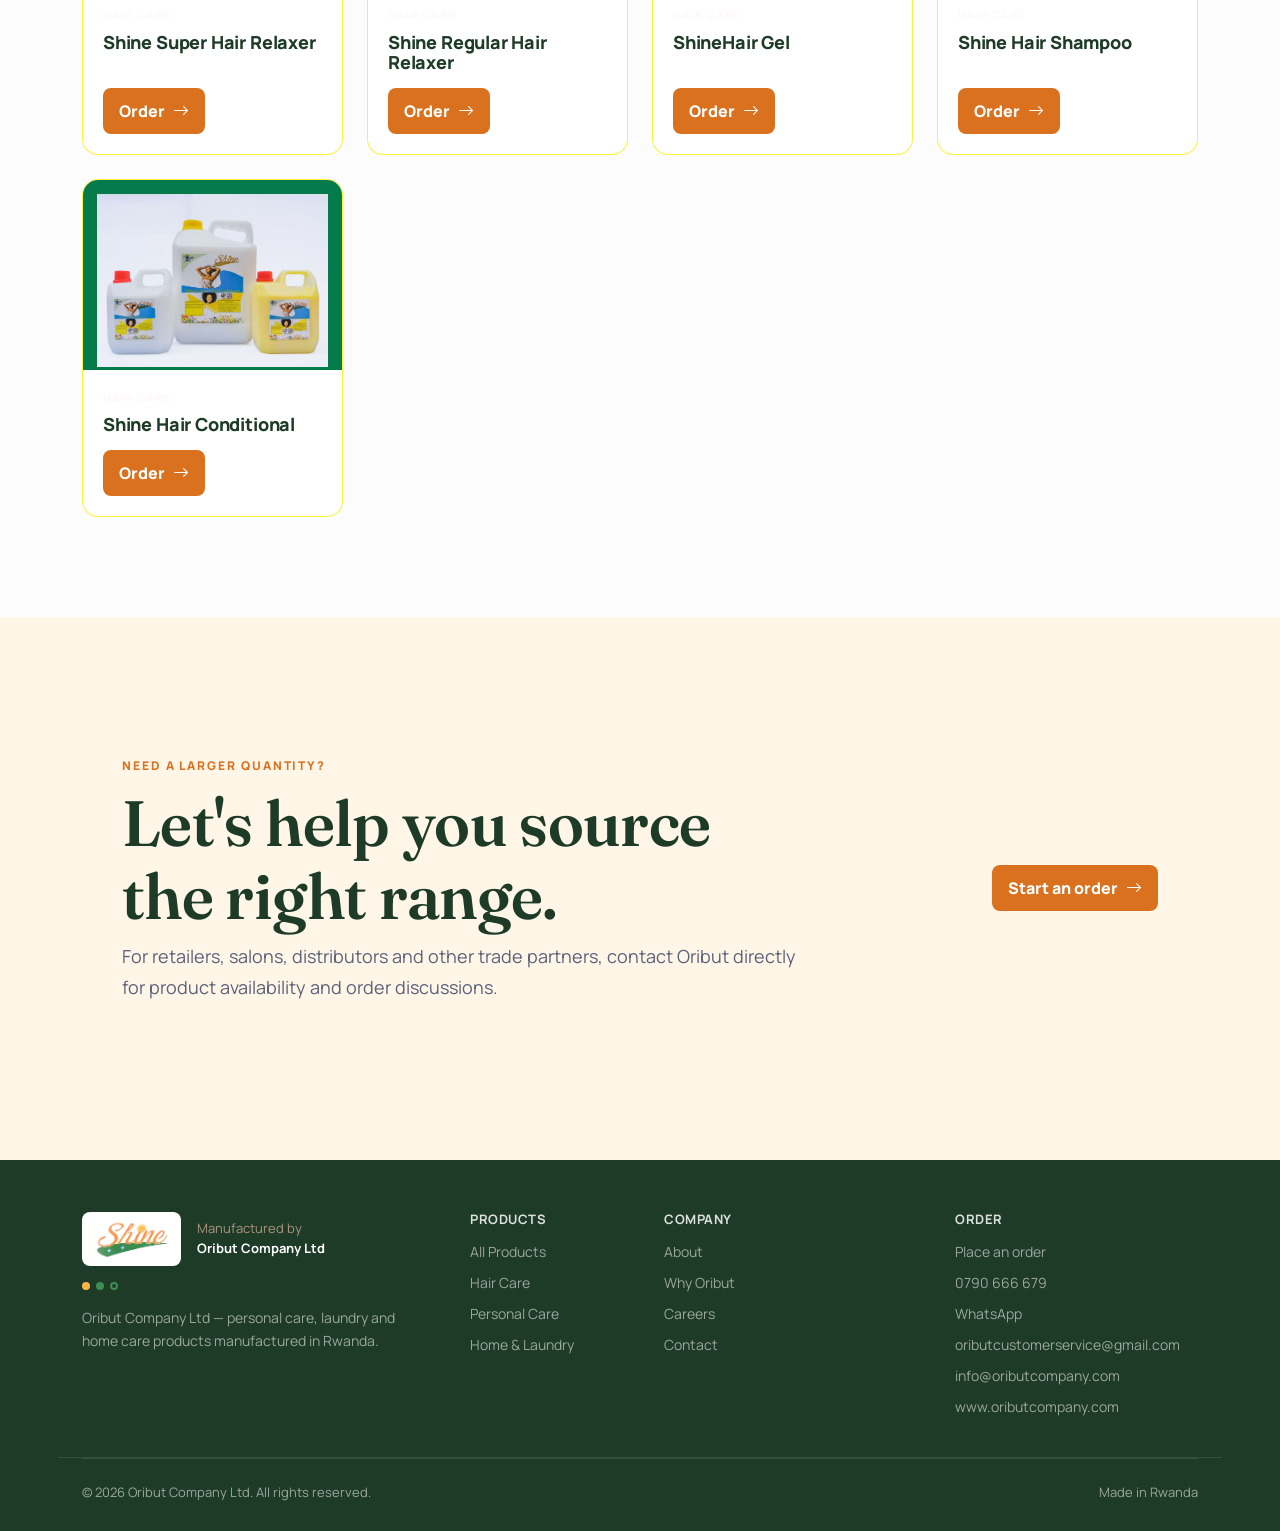
<file: hair-care.html>
<!DOCTYPE html>
<html lang="en">

<head>
	<meta charset="UTF-8">
	<meta name="viewport" content="width=device-width, initial-scale=1.0">
	<title>Hair Care | Oribut Company Ltd</title>
	<link rel="preconnect" href="https://fonts.googleapis.com">
	<link rel="preconnect" href="https://fonts.gstatic.com" crossorigin>
	<link
		href="https://fonts.googleapis.com/css2?family=Fraunces:opsz,wght@9..144,400;9..144,500;9..144,600;9..144,700&family=Manrope:wght@400;500;600;700;800&display=swap"
		rel="stylesheet">
	<link href="https://cdn.jsdelivr.net/npm/bootstrap@5.3.3/dist/css/bootstrap.min.css" rel="stylesheet">
	<link href="https://cdn.jsdelivr.net/npm/bootstrap-icons@1.11.3/font/bootstrap-icons.min.css" rel="stylesheet">
	<link rel="stylesheet" href="style.css">
</head>

<body>
	<div class="topbar">
		<div class="container d-flex justify-content-end"><a href="contact.html" class="topbar-link">Find Shine near you</a>
		</div>
	</div>
	<nav class="navbar navbar-expand-lg navbar-light bg-white sticky-top py-2" id="site-header">
		<div class="container flex-wrap"><a class="navbar-brand d-flex align-items-center gap-2" href="index.html"><img
					src="images/logo.webp" alt="Shine" class="brand-logo"><span
					
						class="brand-caption-sub">Made in Rwanda</span></a><button class="navbar-toggler"
				type="button" data-bs-toggle="collapse" data-bs-target="#navMenu"><span
					class="navbar-toggler-icon"></span></button>
			<div class="collapse navbar-collapse" id="navMenu">
				<ul class="navbar-nav ms-auto align-items-lg-center gap-lg-2 mt-3 mt-lg-0">
					<li class="nav-item"><a class="nav-link " href="index.html">Home</a></li>
					<li class="nav-item"><a class="nav-link " href="about.html">About us</a></li>
					<li class="nav-item"><a class="nav-link nav-pill" href="hair-care.html">Hair care</a></li>
					<li class="nav-item"><a class="nav-link " href="home-care.html">Home care</a></li>
					<li class="nav-item"><a class="nav-link " href="personal-care.html">Personal care</a></li>
					<li class="nav-item"><a class="nav-link " href="why-shine.html">Why Oribut</a></li>
					<li class="nav-item"><a class="nav-link " href="careers.html">Careers</a></li>
					<li class="nav-item"><a class="nav-link " href="contact.html">Contact us</a></li>
					<li class="nav-item"><a class="nav-link nav-contact" href="order.html">Order now</a></li>
				</ul>
			</div>
		</div>
		<div class="brand-stripe"></div>
	</nav>
	<section class="page-hero">
		
		<div class="page-hero-media" id="personalCareSlideshow">
			<img src="images/Shine Hair Care Spa Display.png" alt="Skin & Personal Care" class="hero-slide active hero-img-clean">
			<img src="images/Shine Miracle Haircare Trio.png" alt="Skin Care" class="hero-slide hero-img-clean">
			<img src="images/Shine Hair Food Botanical Display.png" alt="Body Lotion" class="hero-slide hero-img-clean">
			<img src="images/leave in care.jpg" alt="Petroleum Jelly" class="hero-slide hero-img-clean">
		</div>
		<button class="slide-arrow prev" onclick="changeSlide(-1)" aria-label="Previous slide">‹</button>
		<button class="slide-arrow next" onclick="changeSlide(1)" aria-label="Next slide">›</button>
		<div class="page-hero-overlay"></div>
		<div class="container page-hero-content" data-reveal><span class="eyebrow eyebrow-light"><span
					class="eyebrow-dash"></span>PERSONAL CARE </span>
			<h1>Hair Care</h1>
			<p>Hair care products designed for everyday cleansing, conditioning, styling and nourishment.</p>
		</div>
	</section>
	<section class="page-section">
		<div class="container">
			<div class="row align-items-end mb-5">
				<div class="col-lg-8"><span class="section-kicker">Shine range</span>
					<h2 class="page-title">Products in hair care</h2>
					<p class="page-lead">Choose a product to start an order enquiry, or contact our team for wholesale and
						distribution information.</p>
				</div>
			</div>
			<div class="row row-cols-2 row-cols-md-3 row-cols-lg-4 g-4">
				<div class="col" data-product data-category="hair" data-name="nourishing hair food">
					<article class="smart-product">
						<div class="smart-product-image"><img src="images/leave-in.jpg" alt="Nourishing Hair Food" loading="lazy">
						</div>
						<div class="smart-product-body"><span class="smart-product-category">Hair care</span>
							<h3>Shine Leave-in Treatment</h3>
							
							<div class="product-actions"><a href="order.html?product=Shine%20Leave-in%20Treatment" class="btn-smart">Order
									<i class="bi bi-arrow-right"></i></a></div>
						</div>
					</article>
				</div>
				<div class="col" data-product data-category="hair" data-name="hair relaxer">
					<article class="smart-product">
						<div class="smart-product-image"><img src="images/Hair food green.jpg" alt="Hair food" loading="lazy"></div>
						<div class="smart-product-body"><span class="smart-product-category">Hair care</span>
							<h3>Shine Hair food</h3>
							
							<div class="product-actions"><a href="order.html?product=Hair%20food" class="btn-smart">Order <i
										class="bi bi-arrow-right"></i></a></div>
						</div>
					</article>
				</div>
				<div class="col" data-product data-category="hair" data-name="hair relaxer">
					<article class="smart-product">
						<div class="smart-product-image"><img src="images/Hair food yellow.jpg" alt="Hair food" loading="lazy"></div>
						<div class="smart-product-body"><span class="smart-product-category">Hair care</span>
							<h3>Hair Food </h3>
							
							<div class="product-actions"><a href="order.html?product=Hair%20food" class="btn-smart">Order <i
										class="bi bi-arrow-right"></i></a></div>
						</div>
					</article>
				</div>
				<div class="col" data-product data-category="hair" data-name="hair relaxer">
					<article class="smart-product">
						<div class="smart-product-image"><img src="images/spray (3).jpg" alt="Braid Spray" loading="lazy"></div>
						<div class="smart-product-body"><span class="smart-product-category">Hair care</span>
							<h3>Braid spray</h3>
							
							<div class="product-actions"><a href="order.html?product=Hair%20Relaxer" class="btn-smart">Order <i
										class="bi bi-arrow-right"></i></a></div>
						</div>
					</article>
				</div>
				<div class="col" data-product data-category="hair" data-name="hair relaxer">
					<article class="smart-product">
						<div class="smart-product-image"><img src="images/super relaxer.jpg" alt="Hair Relaxer" loading="lazy"></div>
						<div class="smart-product-body"><span class="smart-product-category">Hair care</span>
							<h3>Shine Super Hair Relaxer</h3>
							
							<div class="product-actions"><a href="order.html?product=Hair%20Relaxer" class="btn-smart">Order <i
										class="bi bi-arrow-right"></i></a></div>
						</div>
					</article>
				</div>
				<div class="col" data-product data-category="hair" data-name="hair relaxer">
					<article class="smart-product">
						<div class="smart-product-image"><img src="images/regular relaxer.jpg" alt="Hair Relaxer" loading="lazy"></div>
						<div class="smart-product-body"><span class="smart-product-category">Hair care</span>
							<h3>Shine Regular Hair Relaxer</h3>
							
							<div class="product-actions"><a href="order.html?product=Hair%20Relaxer" class="btn-smart">Order <i
										class="bi bi-arrow-right"></i></a></div>
						</div>
					</article>
				</div>
				<div class="col" data-product data-category="hair" data-name="hair relaxer">
					<article class="smart-product">
						<div class="smart-product-image"><img src="images/Hair gel.jpg.jpeg" alt="Hair Relaxer" loading="lazy"></div>
						<div class="smart-product-body"><span class="smart-product-category">Hair care</span>
							<h3>ShineHair Gel</h3>
							
							<div class="product-actions"><a href="order.html?product=Hair%20Relaxer" class="btn-smart">Order <i
										class="bi bi-arrow-right"></i></a></div>
						</div>
					</article>
				</div>
				<div class="col" data-product data-category="hair" data-name="shine hair shampoo — green 5l">
					<article class="smart-product">
						<div class="smart-product-image"><img src="images/shine_shampoo.jpg"
								alt="Shine Hair Shampoo — Green 5L" loading="lazy"></div>
						<div class="smart-product-body"><span class="smart-product-category">Hair care</span>
							<h3>Shine Hair Shampoo </h3>
							
							<div class="product-actions"><a href="order.html?product=Shine%20Hair%20Shampoo%20—%20Green%205L"
									class="btn-smart">Order <i class="bi bi-arrow-right"></i></a></div>
						</div>
					</article>
				</div>
				<div class="col" data-product data-category="hair" data-name="shine hair shampoo — yellow 5l">
					<article class="smart-product">
						<div class="smart-product-image"><img src="images/conditional.jpg"
								alt="Shine Hair Shampoo — Yellow 5L" loading="lazy"></div>
						<div class="smart-product-body"><span class="smart-product-category">Hair care</span>
							<h3>Shine Hair Conditional</h3>
							
							<div class="product-actions"><a href="order.html?product=Shine%20Hair%20Shampoo%20—%20Yellow%205L"
									class="btn-smart">Order <i class="bi bi-arrow-right"></i></a></div>
						</div>
					</article>
				</div>
				
				
			</div>
		</div>
	</section>
	<section class="page-section bg-tint">
		<div class="container">
			<div class="detail-panel">
				<div class="row align-items-center g-4">
					<div class="col-lg-8"><span class="section-kicker">Need a larger quantity?</span>
						<h2 class="page-title mb-2">Let's help you source the right range.</h2>
						<p class="page-lead">For retailers, salons, distributors and other trade partners, contact Oribut directly
							for product availability and order discussions.</p>
					</div>
					<div class="col-lg-4 text-lg-end"><a href="order.html" class="btn-smart btn-lg">Start an order <i
								class="bi bi-arrow-right"></i></a></div>
				</div>
			</div>
		</div>
	</section>
	<footer class="footer">
		<div class="container">
			<div class="row g-5 pb-4 border-bottom border-light border-opacity-10">
				<div class="col-lg-4">
					<div class="d-flex align-items-center gap-3">
						<div class="footer-logo-badge"><img src="images/logo.webp" alt="Shine" class="footer-shine-logo"></div><span
							class="footer-manufacturer">Manufactured by<br><strong>Oribut Company Ltd</strong></span>
					</div>
					<div class="brand-dots"><span></span><span></span><span></span></div>
					<p class="foot-desc mt-3">Oribut Company Ltd — personal care, laundry and home care products manufactured in
						Rwanda.</p>
				</div>
				<div class="col-6 col-lg-2">
					<h4 class="foot-heading">Products</h4>
					<ul class="list-unstyled foot-links">
						<li><a href="products.html">All Products</a></li>
						<li><a href="hair-care.html">Hair Care</a></li>
						<li><a href="personal-care.html">Personal Care</a></li>
						<li><a href="home-care.html">Home & Laundry</a></li>
					</ul>
				</div>
				<div class="col-6 col-lg-3">
					<h4 class="foot-heading">Company</h4>
					<ul class="list-unstyled foot-links">
						<li><a href="about.html">About</a></li>
						<li><a href="why-shine.html">Why Oribut</a></li>
						<li><a href="careers.html">Careers</a></li>
						<li><a href="contact.html">Contact</a></li>
					</ul>
				</div>
				<div class="col-6 col-lg-3">
					<h4 class="foot-heading">Order</h4>
					<ul class="list-unstyled foot-links">
						<li><a href="order.html">Place an order</a></li>
						<li><a href="tel:+250790666679">0790 666 679</a></li>
						<li><a href="https://wa.me/250790666679" target="_blank">WhatsApp</a></li>
						<li><a href="mailto:oributcustomerservice@gmail.com">oributcustomerservice@gmail.com</a></li>
						
						<li><a href="mailto:info@oributcompany.com">info@oributcompany.com</a></li>
						<li><a href="https://www.oributcompany.com" target="_blank" rel="noopener">www.oributcompany.com</a></li>
					</ul>
				</div>
			</div>
			<div class="d-flex flex-wrap justify-content-between pt-4 foot-bottom"><span>© 2026 Oribut Company Ltd. All rights
					reserved.</span><span>Made in Rwanda</span></div>
		</div>
	</footer><a href="https://wa.me/250790666679" target="_blank" class="floating-chat">Talk to us <span
			class="floating-chat-icon"><i class="bi bi-whatsapp"></i></span></a>
	<script src="https://cdn.jsdelivr.net/npm/bootstrap@5.3.3/dist/js/bootstrap.bundle.min.js"></script>
	<script src="app.js"></script>
</body>

</html>
</file>
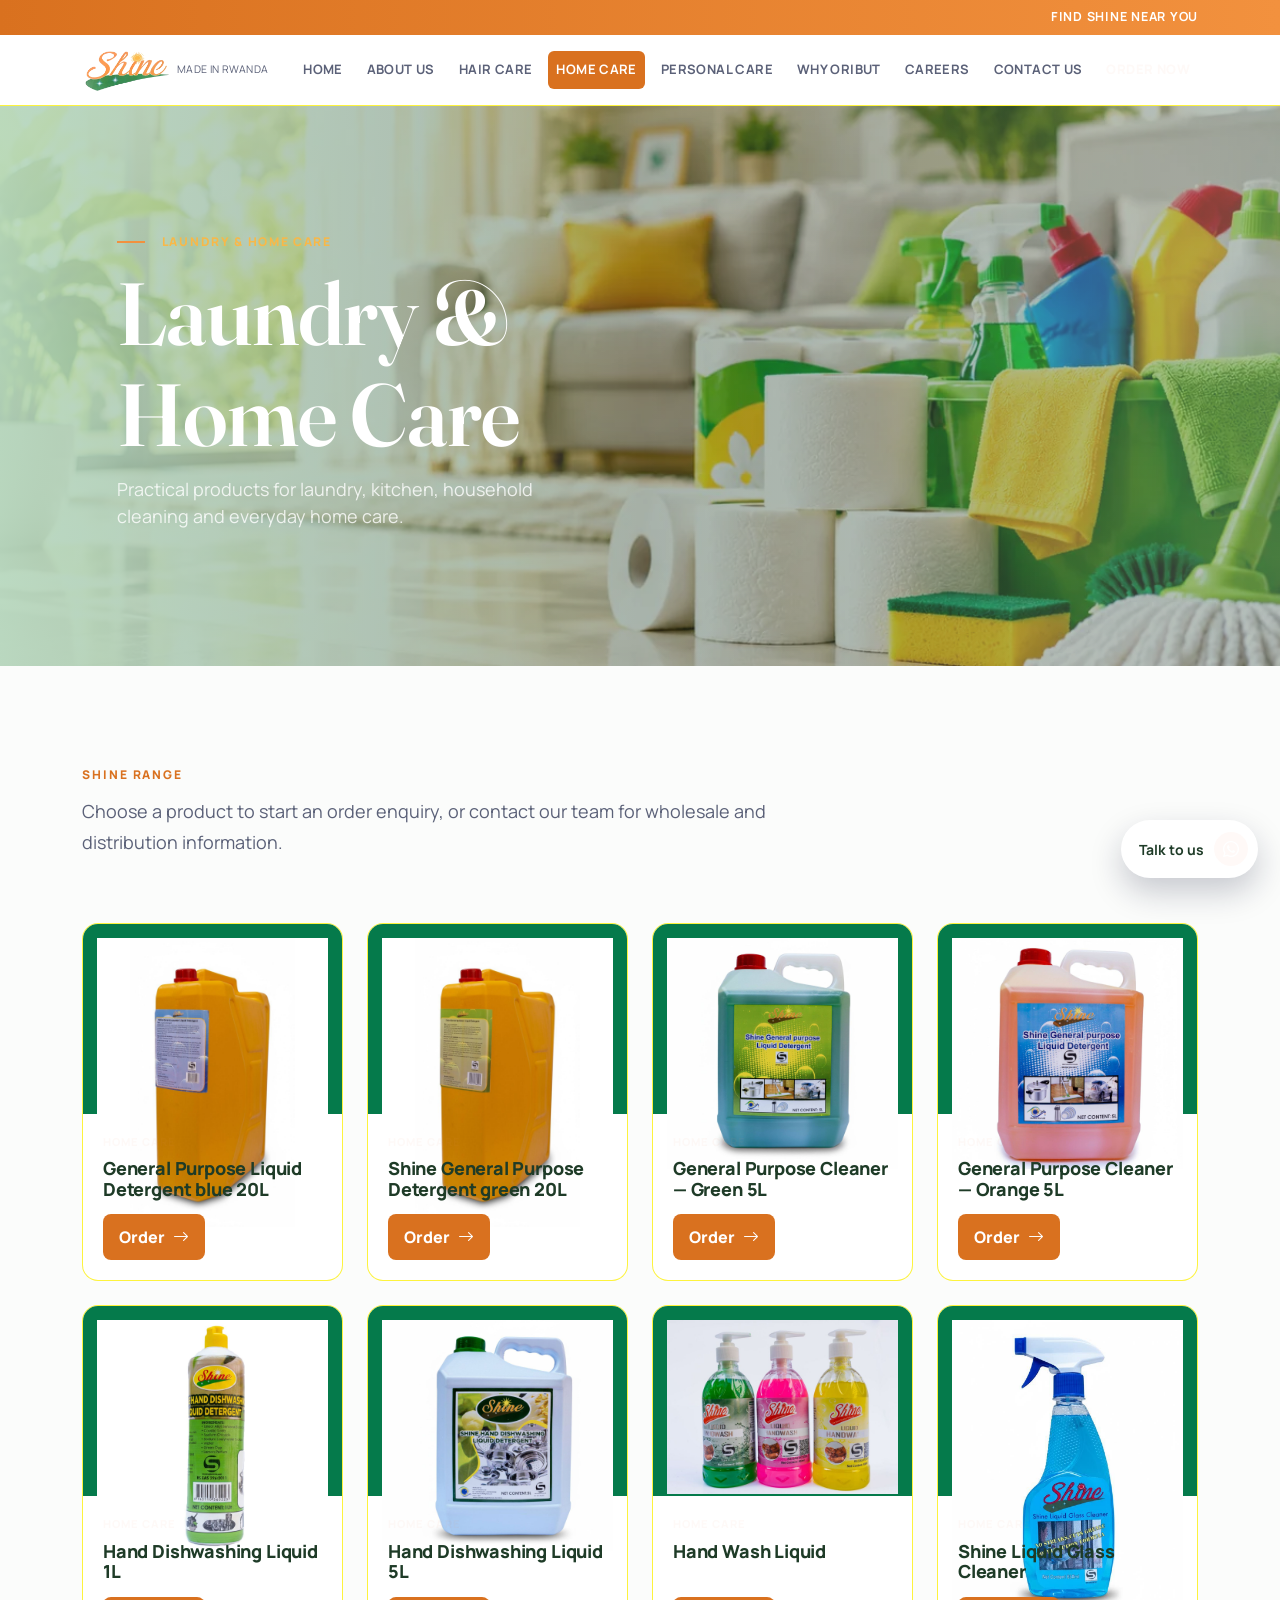
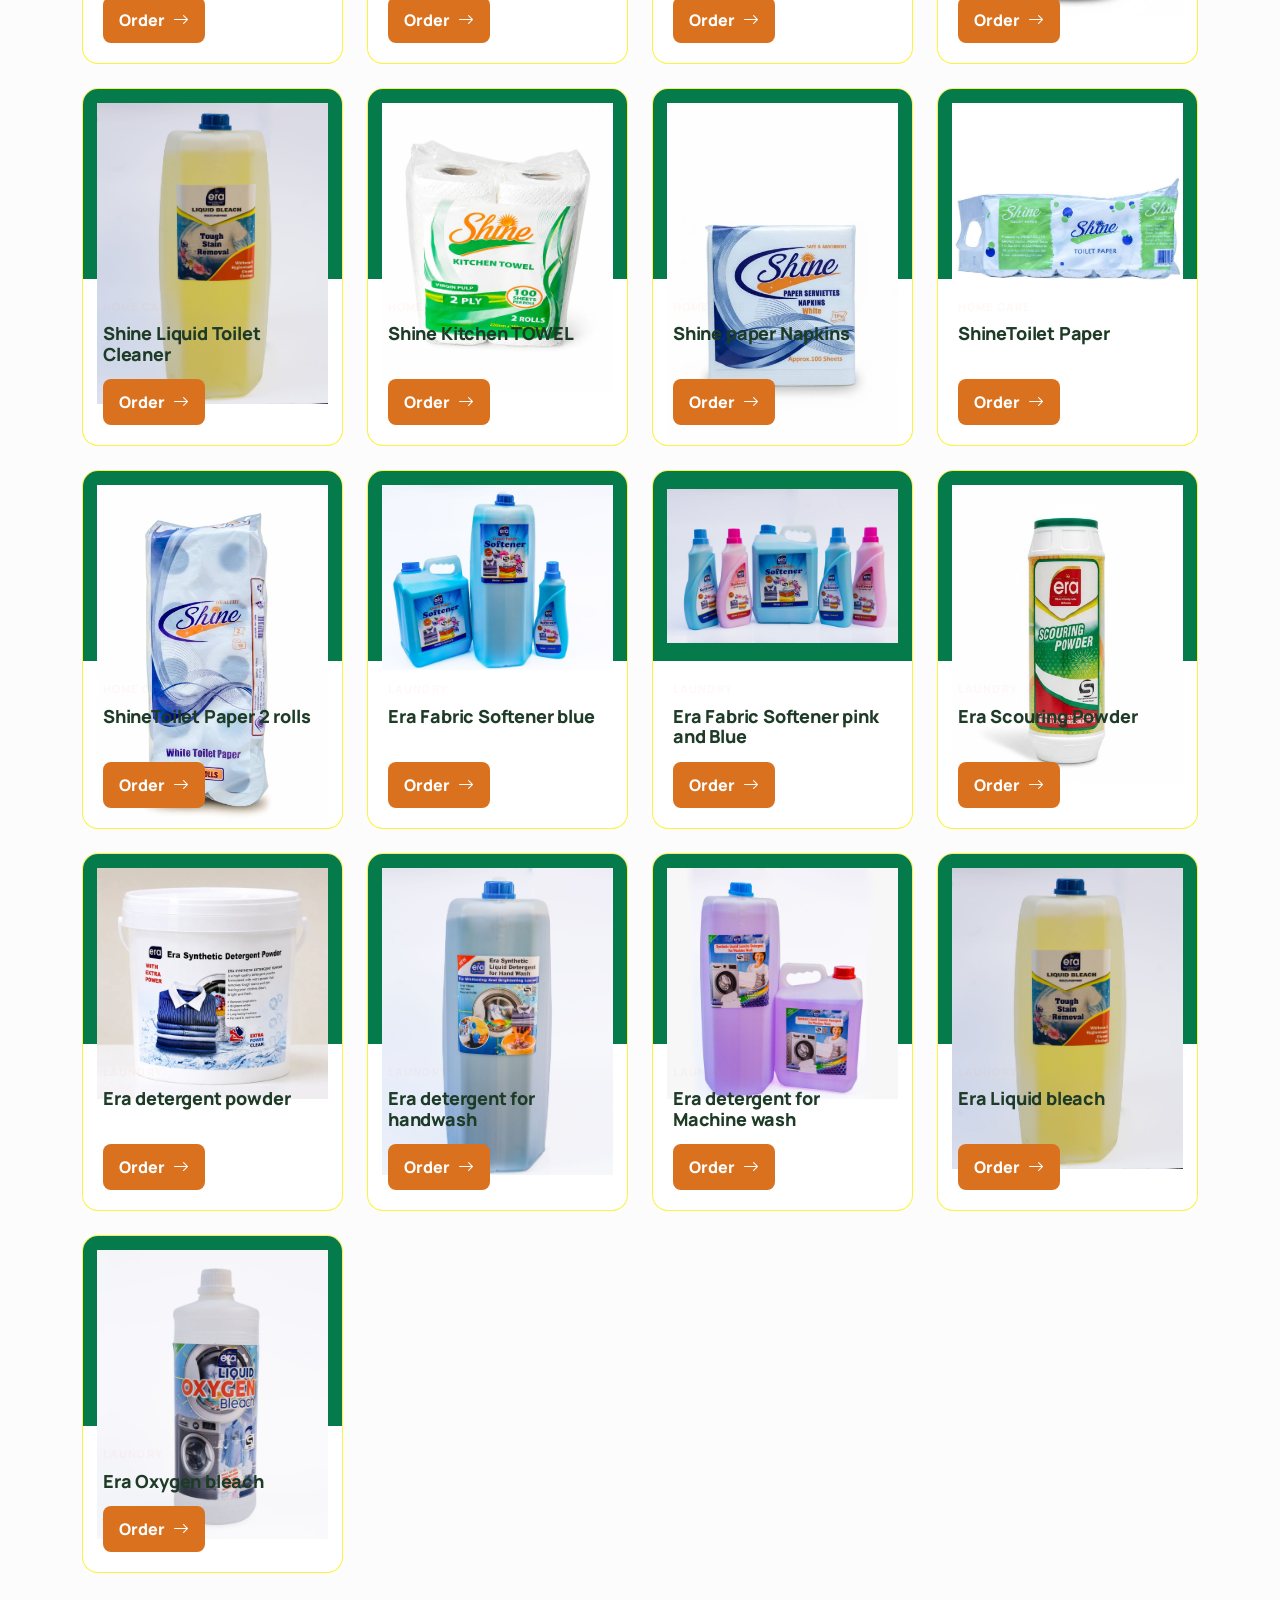
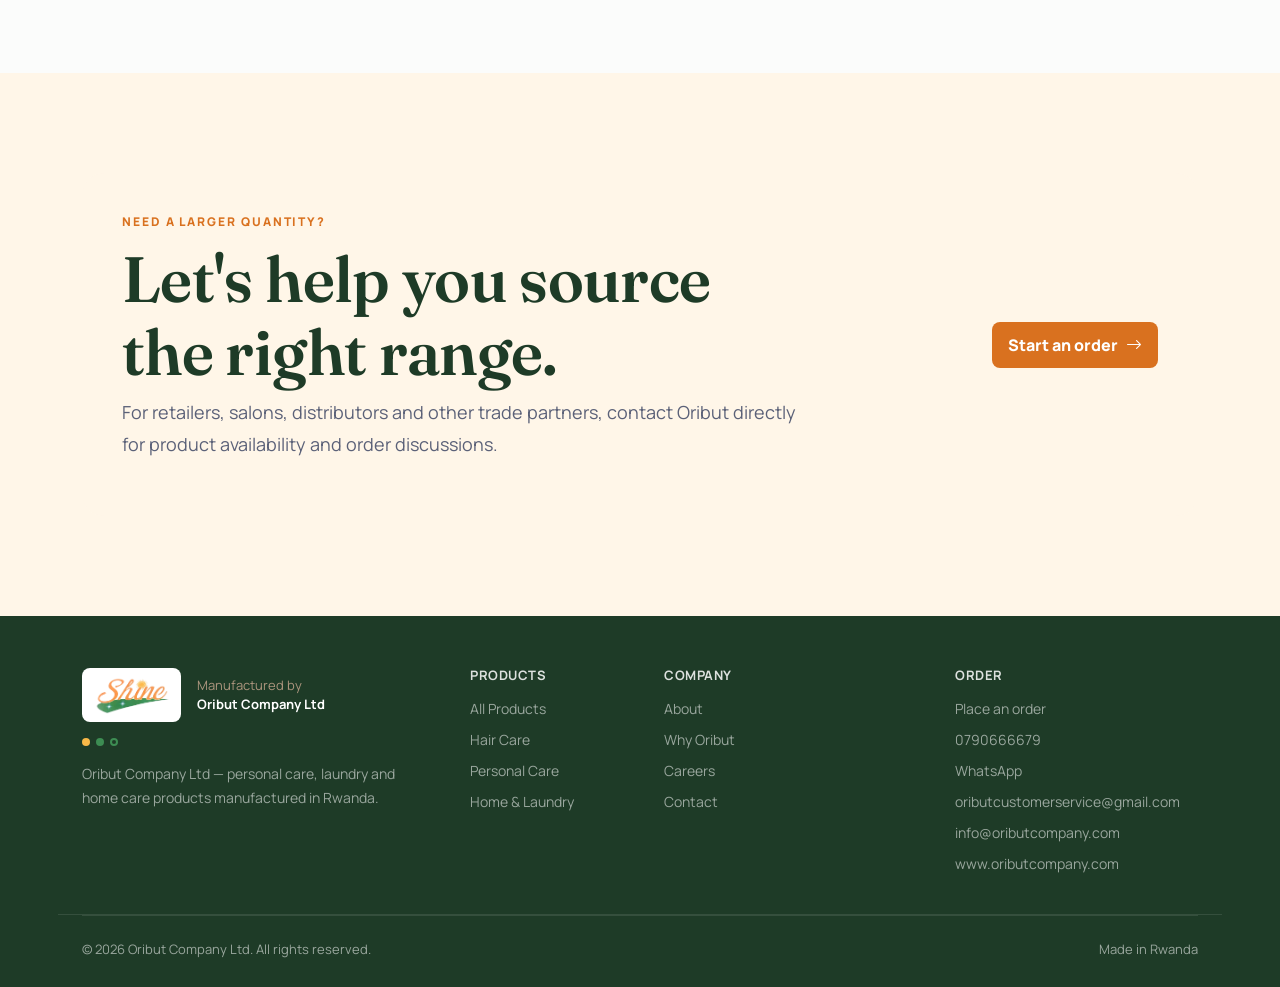
<file: home-care.html>
<!DOCTYPE html>
<html lang="en">

<head>
	<meta charset="UTF-8">
	<meta name="viewport" content="width=device-width, initial-scale=1.0">
	<title>Laundry & Home Care | Oribut Company Ltd</title>
	<link rel="preconnect" href="https://fonts.googleapis.com">
	<link rel="preconnect" href="https://fonts.gstatic.com" crossorigin>
	<link
		href="https://fonts.googleapis.com/css2?family=Fraunces:opsz,wght@9..144,400;9..144,500;9..144,600;9..144,700&family=Manrope:wght@400;500;600;700;800&display=swap"
		rel="stylesheet">
	<link href="https://cdn.jsdelivr.net/npm/bootstrap@5.3.3/dist/css/bootstrap.min.css" rel="stylesheet">
	<link href="https://cdn.jsdelivr.net/npm/bootstrap-icons@1.11.3/font/bootstrap-icons.min.css" rel="stylesheet">
	<link rel="stylesheet" href="style.css">
</head>

<body>
	<div class="topbar">
		<div class="container d-flex justify-content-end"><a href="contact.html" class="topbar-link">Find Shine near you</a>
		</div>
	</div>
	<nav class="navbar navbar-expand-lg navbar-light bg-white sticky-top py-2" id="site-header">
		<div class="container flex-wrap"><a class="navbar-brand d-flex align-items-center gap-2" href="index.html"><img
					src="images/logo.webp" alt="Shine" class="brand-logo"><span
				
						class="brand-caption-sub">Made in Rwanda </span></a><button class="navbar-toggler"
				type="button" data-bs-toggle="collapse" data-bs-target="#navMenu"><span
					class="navbar-toggler-icon"></span></button>
			<div class="collapse navbar-collapse" id="navMenu">
				<ul class="navbar-nav ms-auto align-items-lg-center gap-lg-2 mt-3 mt-lg-0">
					<li class="nav-item"><a class="nav-link " href="index.html">Home</a></li>
					<li class="nav-item"><a class="nav-link " href="about.html">About us</a></li>
					<li class="nav-item"><a class="nav-link " href="hair-care.html">Hair care</a></li>
					<li class="nav-item"><a class="nav-link nav-pill " href="home-care.html">Home care</a></li>
					<li class="nav-item"><a class="nav-link " href="personal-care.html">Personal care</a></li>
					<li class="nav-item"><a class="nav-link " href="why-shine.html">Why Oribut</a></li>
					<li class="nav-item"><a class="nav-link " href="careers.html">Careers</a></li>
					<li class="nav-item"><a class="nav-link " href="contact.html">Contact us</a></li>
					<li class="nav-item"><a class="nav-link nav-contact" href="order.html">Order now</a></li>
				</ul>
			</div>
		</div>
		<div class="brand-stripe"></div>
	</nav>
	<section class="page-hero">
		<div class="page-hero-media"><img src="images/Home care.webp" alt="Laundry & Home Care"></div>
		<div class="page-hero-overlay"></div>
		<div class="container page-hero-content" data-reveal><span class="eyebrow eyebrow-light"><span
					class="eyebrow-dash"></span>LAUNDRY & HOME CARE</span>
			<h1>Laundry & Home Care</h1>
			<p>Practical products for laundry, kitchen, household cleaning and everyday home care.</p>
		</div>
	</section>
	<section class="page-section">
		<div class="container">
			<div class="row align-items-end mb-5">
				<div class="col-lg-8"><span class="section-kicker">Shine range</span>
					
					<p class="page-lead">Choose a product to start an order enquiry, or contact our team for wholesale and
						distribution information.</p>
				</div>
			</div>
			<div class="row row-cols-2 row-cols-md-3 row-cols-lg-4 g-4">
				<div class="col" data-product data-category="cleaning" data-name="shine dishwashing liquid 1l">
					<article class="smart-product">
						<div class="smart-product-image"><img src="images/SHINE GENERAL PURPOSE LIQUID DETERGENT 20L Blue.jpg" alt="Shine Dishwashing Liquid 1L"
								loading="lazy"></div>
						<div class="smart-product-body"><span class="smart-product-category">Home care</span>
							<h3>General Purpose Liquid Detergent blue 20L</h3>
							
							<div class="product-actions"><a href="order.html?product=Shine%20Dishwashing%20Liquid%201L"
									class="btn-smart">Order <i class="bi bi-arrow-right"></i></a></div>
						</div>
					</article>
				</div>
				
				<div class="col" data-product data-category="cleaning" data-name="general purpose cleaner — green 5l">
					<article class="smart-product">
						<div class="smart-product-image"><img src="images/SHINE GENERAL PURPOSE LIQUID DETERGENT 20L Green.jpg"
								alt="General Purpose Cleaner — Green 5L" loading="lazy"></div>
						<div class="smart-product-body"><span class="smart-product-category">Home care</span>
							<h3>Shine General Purpose Detergent green 20L</h3>
							
							<div class="product-actions"><a href="order.html?product=General%20Purpose%20Cleaner%20—%20Green%205L"
									class="btn-smart">Order <i class="bi bi-arrow-right"></i></a></div>
						</div>
					</article>
				</div>
				<div class="col" data-product data-category="cleaning" data-name="general purpose cleaner — green 5l">
					<article class="smart-product">
						<div class="smart-product-image"><img src="images/general-purpose-green-5l.jpg"
								alt="General Purpose Cleaner — Green 5L" loading="lazy"></div>
						<div class="smart-product-body"><span class="smart-product-category">Home care</span>
							<h3>General Purpose Cleaner — Green 5L</h3>
							
							<div class="product-actions"><a href="order.html?product=General%20Purpose%20Cleaner%20—%20Green%205L"
									class="btn-smart">Order <i class="bi bi-arrow-right"></i></a></div>
						</div>
					</article>
				</div>
				<div class="col" data-product data-category="cleaning" data-name="general purpose cleaner — orange 5l">
					<article class="smart-product">
						<div class="smart-product-image"><img src="images/general-purpose-orange-5l.jpg"
								alt="General Purpose Cleaner — Orange 5L" loading="lazy"></div>
						<div class="smart-product-body"><span class="smart-product-category">Home care</span>
							<h3>General Purpose Cleaner — Orange 5L</h3>
							
							<div class="product-actions"><a href="order.html?product=General%20Purpose%20Cleaner%20—%20Orange%205L"
									class="btn-smart">Order <i class="bi bi-arrow-right"></i></a></div>
						</div>
					</article>
				</div>
				<div class="col" data-product data-category="cleaning" data-name="hand dishwashing liquid 5l">
					<article class="smart-product">
						<div class="smart-product-image"><img src="images/dishwash-1l.jpg" alt="Hand Dishwashing Liquid 5L"
								loading="lazy"></div>
						<div class="smart-product-body"><span class="smart-product-category">Home care</span>
							<h3>Hand Dishwashing Liquid 1L</h3>
							
							<div class="product-actions"><a href="order.html?product=Hand%20Dishwashing%20Liquid%205L"
									class="btn-smart">Order <i class="bi bi-arrow-right"></i></a></div>
						</div>
					</article>
				</div>
				<div class="col" data-product data-category="cleaning" data-name="hand dishwashing liquid 5l">
					<article class="smart-product">
						<div class="smart-product-image"><img src="images/hand-dishwashing-5l.jpg" alt="Hand Dishwashing Liquid 5L"
								loading="lazy"></div>
						<div class="smart-product-body"><span class="smart-product-category">Home care</span>
							<h3>Hand Dishwashing Liquid 5L</h3>
							
							<div class="product-actions"><a href="order.html?product=Hand%20Dishwashing%20Liquid%205L"
									class="btn-smart">Order <i class="bi bi-arrow-right"></i></a></div>
						</div>
					</article>
				</div>
				<div class="col" data-product data-category="cleaning" data-name="hand wash liquid">
					<article class="smart-product">
						<div class="smart-product-image"><img src="images/HANDWASH.jpg" alt="Hand Wash Liquid"
								loading="lazy"></div>
						<div class="smart-product-body"><span class="smart-product-category">Home care</span>
							<h3>Hand Wash Liquid</h3>
							
							<div class="product-actions"><a href="order.html?product=Hand%20Wash%20Liquid" class="btn-smart">Order <i
										class="bi bi-arrow-right"></i></a></div>
						</div>
					</article>
				</div>
				
				
				
				<div class="col" data-product data-category="cleaning" data-name="liquid glass cleaner">
					<article class="smart-product">
						<div class="smart-product-image"><img src="images/glass-cleaner.jpg" alt="Liquid Glass Cleaner"
								loading="lazy"></div>
						<div class="smart-product-body"><span class="smart-product-category">Home care</span>
							<h3>Shine Liquid Glass Cleaner</h3>
							
							<div class="product-actions"><a href="order.html?product=Liquid%20Glass%20Cleaner" class="btn-smart">Order
									<i class="bi bi-arrow-right"></i></a></div>
						</div>
					</article>
				</div>
				<div class="col" data-product data-category="cleaning" data-name="liquid glass cleaner">
					<article class="smart-product">
						<div class="smart-product-image"><img src="images/Liquid bleach.jpg" alt="Liquid Toilet Cleaner"
								loading="lazy"></div>
						<div class="smart-product-body"><span class="smart-product-category">Home care</span>
							<h3>Shine Liquid Toilet Cleaner</h3>
							
							<div class="product-actions"><a href="order.html?product=Liquid%20Glass%20Cleaner" class="btn-smart">Order
									<i class="bi bi-arrow-right"></i></a></div>
						</div>
					</article>
				</div>
				<div class="col" data-product data-category="cleaning" data-name="liquid glass cleaner">
					<article class="smart-product">
						<div class="smart-product-image"><img src="images/SHINE KITCHEN TOWEL.webp" alt="Liquid Glass Cleaner"
								loading="lazy"></div>
						<div class="smart-product-body"><span class="smart-product-category">Home care</span>
							<h3>Shine Kitchen TOWEL</h3>
							
							<div class="product-actions"><a href="order.html?product=Liquid%20Glass%20Cleaner" class="btn-smart">Order
									<i class="bi bi-arrow-right"></i></a></div>
						</div>
					</article>
				</div>
				<div class="col" data-product data-category="cleaning" data-name="napkins & toilet paper">
					<article class="smart-product">
						<div class="smart-product-image"><img src="images/napkins-toilet-paper.jpg" alt="Napkins & Toilet Paper"
								loading="lazy"></div>
						<div class="smart-product-body"><span class="smart-product-category">Home care</span>
							<h3>Shine paper Napkins </h3>
							
							<div class="product-actions"><a href="order.html?product=Shine%20Paper%20Serviettes"
									class="btn-smart">Order <i class="bi bi-arrow-right"></i></a></div>
						</div>
					</article>
				</div>
				<div class="col" data-product data-category="cleaning" data-name="toilet paper">
					<article class="smart-product">
						<div class="smart-product-image"><img src="images/Shine Toilet Paper.jpg" alt="Toilet Paper" loading="lazy"></div>
						<div class="smart-product-body"><span class="smart-product-category">Home care</span>
							<h3>ShineToilet Paper</h3>
							
							<div class="product-actions"><a href="order.html?product=Toilet%20Paper" class="btn-smart">Order <i
										class="bi bi-arrow-right"></i></a></div>
						</div>
					</article>
				</div>
				<div class="col" data-product data-category="cleaning" data-name="toilet paper">
					<article class="smart-product">
						<div class="smart-product-image"><img src="images/Shine White toilet paper.jpg" alt="Toilet Paper" loading="lazy"></div>
						<div class="smart-product-body"><span class="smart-product-category">Home care</span>
							<h3>ShineToilet Paper 2 rolls </h3>
							
							<div class="product-actions"><a href="order.html?product=Toilet%20Paper" class="btn-smart">Order <i
										class="bi bi-arrow-right"></i></a></div>
						</div>
					</article>
				</div>
				<div class="col" data-product data-category="cleaning" data-name="fabric softener 5l">
					<article class="smart-product">
						<div class="smart-product-image"><img src="images/softener blue.jpg" alt="Fabric Softener 5L" loading="lazy">
						</div>
						
						<div class="smart-product-body"><span class="smart-product-category">Laundry</span>
							<h3>Era Fabric Softener blue</h3>
							
							<div class="product-actions"><a href="order.html?product=Era%20Fabric%20Softener%20—%20Blue%205L" class="btn-smart">Order
									<i class="bi bi-arrow-right"></i></a></div>
						</div>
					</article>
				</div>
				<div class="col" data-product data-category="cleaning" data-name="fabric softener — blue">
					<article class="smart-product">
						<div class="smart-product-image"><img src="images/Softener.jpg" alt="Fabric Softener — Blue"
								loading="lazy"></div>
						<div class="smart-product-body"><span class="smart-product-category">Laundry</span>
							<h3>Era Fabric Softener pink and Blue </h3>
							
							<div class="product-actions"><a href="order.html?product=Fabric%20Softener%20—%20Blue"
									class="btn-smart">Order <i class="bi bi-arrow-right"></i></a></div>
						</div>
					</article>
				</div>
				<div class="col" data-product data-category="cleaning" data-name="fabric softener — blue">
					<article class="smart-product">
						<div class="smart-product-image"><img src="images/Scouring Powder.jpg" alt="Fabric Softener — Blue"
								loading="lazy"></div>
						<div class="smart-product-body"><span class="smart-product-category">Laundry</span>
							<h3>Era Scouring Powder </h3>
							
							<div class="product-actions"><a href="order.html?product=Fabric%20Softener%20—%20Blue"
									class="btn-smart">Order <i class="bi bi-arrow-right"></i></a></div>
						</div>
					</article>
				</div>
				<div class="col" data-product data-category="cleaning" data-name="fabric softener — blue">
					<article class="smart-product">
						<div class="smart-product-image"><img src="images/detergent powder.webp" alt="Fabric Softener — Blue"
								loading="lazy"></div>
						<div class="smart-product-body"><span class="smart-product-category">Laundry</span>
							<h3>Era detergent powder </h3>
							
							<div class="product-actions"><a href="order.html?product=Fabric%20Softener%20—%20Blue"
									class="btn-smart">Order <i class="bi bi-arrow-right"></i></a></div>
						</div>
					</article>
				</div>
				<div class="col" data-product data-category="cleaning" data-name="fabric softener — blue">
					<article class="smart-product">
						<div class="smart-product-image"><img src="images/detergent for handwash.jpg" alt="Fabric Softener — Blue"
								loading="lazy"></div>
						<div class="smart-product-body"><span class="smart-product-category">Laundry</span>
							<h3>Era detergent for handwash </h3>
							
							<div class="product-actions"><a href="order.html?product=Fabric%20Softener%20—%20Blue"
									class="btn-smart">Order <i class="bi bi-arrow-right"></i></a></div>
						</div>
					</article>
				</div>
				<div class="col" data-product data-category="cleaning" data-name="fabric softener — blue">
					<article class="smart-product">
						<div class="smart-product-image"><img src="images/detergent for machine wash.jpg" alt="Fabric Softener — Blue"
								loading="lazy"></div>
						<div class="smart-product-body"><span class="smart-product-category">Laundry</span>
							<h3>Era detergent for Machine wash </h3>
							
							<div class="product-actions"><a href="order.html?product=Fabric%20Softener%20—%20Blue"
									class="btn-smart">Order <i class="bi bi-arrow-right"></i></a></div>
						</div>
					</article>
				</div>
				<div class="col" data-product data-category="cleaning" data-name="fabric softener — blue">
					<article class="smart-product">
						<div class="smart-product-image"><img src="images/Liquid bleach.jpg" alt="Fabric Softener — Blue"
								loading="lazy"></div>
						<div class="smart-product-body"><span class="smart-product-category">Laundry</span>
							<h3>Era Liquid bleach</h3>
							
							<div class="product-actions"><a href="order.html?product=Fabric%20Softener%20—%20Blue"
									class="btn-smart">Order <i class="bi bi-arrow-right"></i></a></div>
						</div>
					</article>
				</div>
				<div class="col" data-product data-category="cleaning" data-name="fabric softener — blue">
					<article class="smart-product">
						<div class="smart-product-image"><img src="images/Oxygen bleach.jpg" alt="Fabric Softener — Blue"
								loading="lazy"></div>
						<div class="smart-product-body"><span class="smart-product-category">Laundry</span>
							<h3>Era Oxygen bleach </h3>
							
							<div class="product-actions"><a href="order.html?product=Fabric%20Softener%20—%20Blue"
									class="btn-smart">Order <i class="bi bi-arrow-right"></i></a></div>
						</div>
					</article>
				</div>
			</div>
		</div>
	</section>
	<section class="page-section bg-tint">
		<div class="container">
			<div class="detail-panel">
				<div class="row align-items-center g-4">
					<div class="col-lg-8"><span class="section-kicker">Need a larger quantity?</span>
						<h2 class="page-title mb-2">Let's help you source the right range.</h2>
						<p class="page-lead">For retailers, salons, distributors and other trade partners, contact Oribut directly
							for product availability and order discussions.</p>
					</div>
					<div class="col-lg-4 text-lg-end"><a href="order.html" class="btn-smart btn-lg">Start an order <i
								class="bi bi-arrow-right"></i></a></div>
				</div>
			</div>
		</div>
	</section>
	<footer class="footer">
		<div class="container">
			<div class="row g-5 pb-4 border-bottom border-light border-opacity-10">
				<div class="col-lg-4">
					<div class="d-flex align-items-center gap-3">
						<div class="footer-logo-badge"><img src="images/logo.webp" alt="Shine" class="footer-shine-logo"></div><span
							class="footer-manufacturer">Manufactured by<br><strong>Oribut Company Ltd</strong></span>
					</div>
					<div class="brand-dots"><span></span><span></span><span></span></div>
					<p class="foot-desc mt-3">Oribut Company Ltd — personal care, laundry and home care products manufactured in
						Rwanda.</p>
				</div>
				<div class="col-6 col-lg-2">
					<h4 class="foot-heading">Products</h4>
					<ul class="list-unstyled foot-links">
						<li><a href="products.html">All Products</a></li>
						<li><a href="hair-care.html">Hair Care</a></li>
						<li><a href="personal-care.html">Personal Care</a></li>
						<li><a href="home-care.html">Home & Laundry</a></li>
					</ul>
				</div>
				<div class="col-6 col-lg-3">
					<h4 class="foot-heading">Company</h4>
					<ul class="list-unstyled foot-links">
						<li><a href="about.html">About</a></li>
						<li><a href="why-shine.html">Why Oribut</a></li>
						<li><a href="careers.html">Careers</a></li>
						<li><a href="contact.html">Contact</a></li>
					</ul>
				</div>
				<div class="col-6 col-lg-3">
					<h4 class="foot-heading">Order</h4>
					<ul class="list-unstyled foot-links">
						<li><a href="order.html">Place an order</a></li>
						<li><a href="tel:+250790666679">0790666679</a></li>
						<li><a href="https://wa.me/250790666679" target="_blank">WhatsApp</a></li>
						<li><a href="mailto:oributcustomerservice@gmail.com">oributcustomerservice@gmail.com</a></li>
						
						<li><a href="mailto:info@oributcompany.com">info@oributcompany.com</a></li>
						<li><a href="https://www.oributcompany.com" target="_blank" rel="noopener">www.oributcompany.com</a></li>
					</ul>
				</div>
			</div>
			<div class="d-flex flex-wrap justify-content-between pt-4 foot-bottom"><span>© 2026 Oribut Company Ltd. All rights
					reserved.</span><span>Made in Rwanda</span></div>
		</div>
	</footer><a href="https://wa.me/250790666679" target="_blank" class="floating-chat">Talk to us <span
			class="floating-chat-icon"><i class="bi bi-whatsapp"></i></span></a>
	<script src="https://cdn.jsdelivr.net/npm/bootstrap@5.3.3/dist/js/bootstrap.bundle.min.js"></script>
	<script src="app.js"></script>
</body>

</html>
</file>
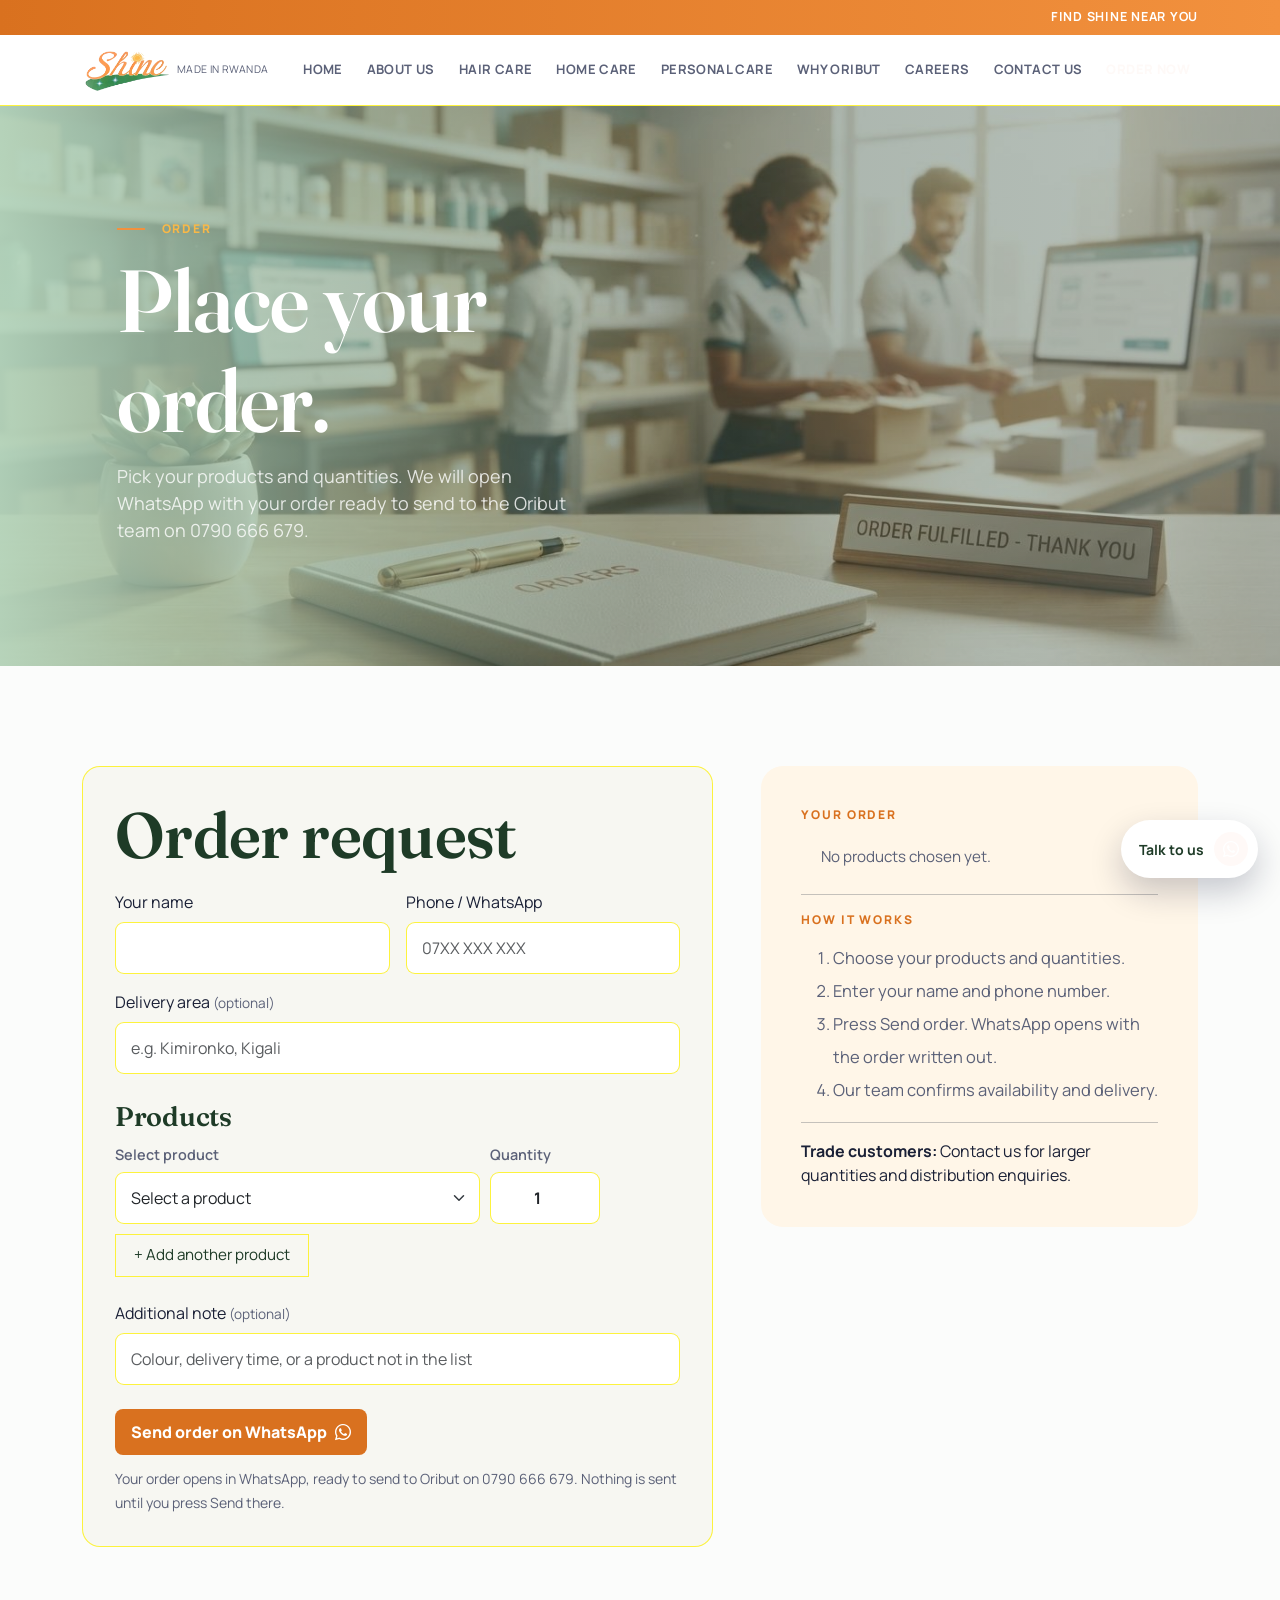
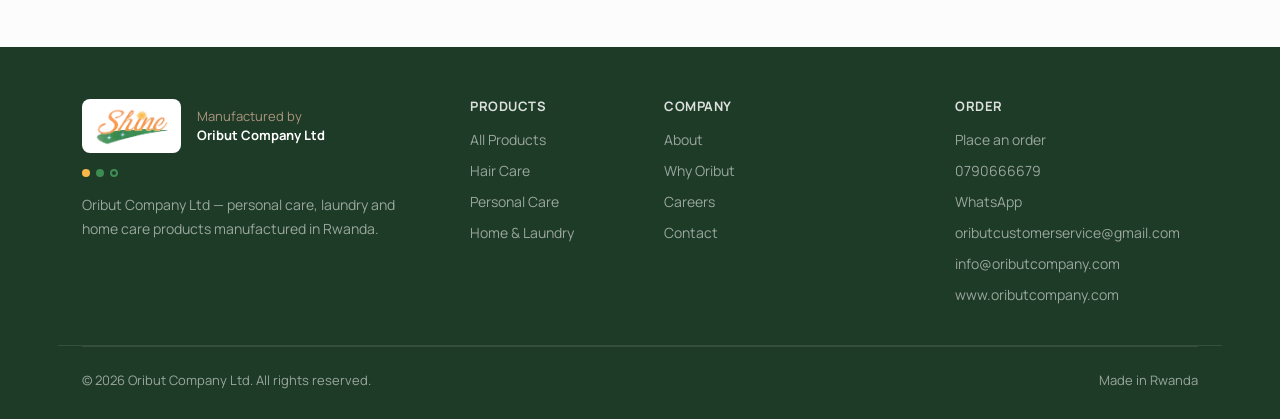
<file: order.html>
<!DOCTYPE html>
<html lang="en">

<head>
	<meta charset="UTF-8">
	<meta name="viewport" content="width=device-width, initial-scale=1.0">
	<title>Order | Oribut Company Ltd</title>
	<link rel="preconnect" href="https://fonts.googleapis.com">
	<link rel="preconnect" href="https://fonts.gstatic.com" crossorigin>
	<link
		href="https://fonts.googleapis.com/css2?family=Fraunces:opsz,wght@9..144,400;9..144,500;9..144,600;9..144,700&family=Manrope:wght@400;500;600;700;800&display=swap"
		rel="stylesheet">
	<link href="https://cdn.jsdelivr.net/npm/bootstrap@5.3.3/dist/css/bootstrap.min.css" rel="stylesheet">
	<link href="https://cdn.jsdelivr.net/npm/bootstrap-icons@1.11.3/font/bootstrap-icons.min.css" rel="stylesheet">
	<link rel="stylesheet" href="style.css">
</head>

<body>
	<div class="topbar">
		<div class="container d-flex justify-content-end"><a href="contact.html" class="topbar-link">Find Shine near you</a>
		</div>
	</div>
	<nav class="navbar navbar-expand-lg navbar-light bg-white sticky-top py-2" id="site-header">
		<div class="container flex-wrap"><a class="navbar-brand d-flex align-items-center gap-2" href="index.html"><img
					src="images/logo.webp" alt="Shine" class="brand-logo"><span
					
						class="brand-caption-sub">Made in Rwanda </span></a><button class="navbar-toggler"
				type="button" data-bs-toggle="collapse" data-bs-target="#navMenu"><span
					class="navbar-toggler-icon"></span></button>
			<div class="collapse navbar-collapse" id="navMenu">
				<ul class="navbar-nav ms-auto align-items-lg-center gap-lg-2 mt-3 mt-lg-0">
					<li class="nav-item"><a class="nav-link " href="index.html">Home</a></li>
					<li class="nav-item"><a class="nav-link " href="about.html">About us</a></li>
					<li class="nav-item"><a class="nav-link " href="hair-care.html">Hair care</a></li>
					<li class="nav-item"><a class="nav-link " href="home-care.html">Home care</a></li>
					<li class="nav-item"><a class="nav-link " href="personal-care.html">Personal care</a></li>
					<li class="nav-item"><a class="nav-link " href="why-shine.html">Why Oribut</a></li>
					<li class="nav-item"><a class="nav-link " href="careers.html">Careers</a></li>
					<li class="nav-item"><a class="nav-link " href="contact.html">Contact us</a></li>
					<li class="nav-item"><a class="nav-link nav-contact" href="order.html">Order now</a></li>
				</ul>
			</div>
		</div>
		<div class="brand-stripe"></div>
	</nav>
	<section class="page-hero">
		<div class="page-hero-media"><img src="images/Order.jpg" alt="Place your order."></div>
		<div class="page-hero-overlay"></div>
		<div class="container page-hero-content" data-reveal><span class="eyebrow eyebrow-light"><span
					class="eyebrow-dash"></span>ORDER</span>
			<h1>Place your order.</h1>
			<p>Pick your products and quantities. We will open WhatsApp with your order ready to send to the Oribut team on 0790 666 679.</p>
		</div>
	</section>
	<section class="page-section">
		<div class="container">
			<div class="row g-5">
				<div class="col-lg-7">
					<div class="smart-card">
						<h2 class="page-title">Order request</h2>
						<form id="shineOrderForm" novalidate>
							<div class="row g-3">
								<div class="col-md-6"><label class="form-label" for="orderName">Your name</label><input required class="form-control" id="orderName" autocomplete="name"></div>
								<div class="col-md-6"><label class="form-label" for="orderPhone">Phone / WhatsApp</label><input required type="tel" inputmode="tel" class="form-control" id="orderPhone" placeholder="07XX XXX XXX" autocomplete="tel"></div>
								<div class="col-12"><label class="form-label" for="orderArea">Delivery area <span class="order-optional">(optional)</span></label><input class="form-control" id="orderArea" placeholder="e.g. Kimironko, Kigali"></div>
							</div>
							<div class="order-lines-head"><h3 class="order-lines-title">Products</h3></div>
							<div id="orderLines">
								<div class="order-line-labels" aria-hidden="true"><span>Select product</span><span>Quantity</span></div>
								<div class="order-line">
									<select class="form-select order-prod" aria-label="Select product" required>
										<option value="">Select a product</option>
										<optgroup label="Hair care">
											<option value="Nourishing Hair Food">Nourishing Hair Food</option>
											<option value="Shine Hair Food Yellow">Shine Hair Food Yellow</option>
											<option value="Shine Hair Food Green">Shine Hair Food Green</option>
											<option value="Hair Relaxer">Hair Relaxer</option>
											<option value="Shine Hair Shampoo — Blue 5L">Shine Hair Shampoo — Blue 5L</option>
											<option value="Shine Hair Shampoo — Green 5L">Shine Hair Shampoo — Green 5L</option>
											<option value="Shine Hair Shampoo — Green 1L">Shine Hair Shampoo — Green 1L</option>
											<option value="Shine Hair Shampoo — Yellow 5L">Shine Hair Shampoo — Yellow 5L</option>
											<option value="Shine Hair Shampoo — Yellow 1L">Shine Hair Shampoo — Yellow 1L</option>
											<option value="Shine Hair Shampoo — White 5L">Shine Hair Shampoo — White 5L</option>
											<option value="Shine Hair Shampoo — White 1L">Shine Hair Shampoo — White 1L</option>
											<option value="Hair Cream Conditioner — White 5L">Hair Cream Conditioner — White 5L</option>
											<option value="Hair Cream Conditioner — White 1L">Hair Cream Conditioner — White 1L</option>
											<option value="Hair Cream Conditioner — Yellow 5L">Hair Cream Conditioner — Yellow 5L</option>
											<option value="Hair Cream Conditioner — Yellow 1L">Hair Cream Conditioner — Yellow 1L</option>
											<option value="Shine Hair Gel 120g">Shine Hair Gel 120g</option>
											<option value="Shine Leave-in Treatment">Shine Leave-in Treatment</option>
											<option value="Shine Hair Spray">Shine Hair Spray</option>
										</optgroup>
										<optgroup label="Home &amp; laundry">
											<option value="Shine Dishwashing Liquid 1L">Shine Dishwashing Liquid 1L</option>
											<option value="Shine Dishwashing Liquid 5L">Shine Dishwashing Liquid 5L</option>
											<option value="General Purpose Cleaner — Green 5L">General Purpose Cleaner — Green 5L</option>
											<option value="General Purpose Cleaner — Orange 5L">General Purpose Cleaner — Orange 5L</option>
											<option value="Hand Dishwashing Liquid 5L">Hand Dishwashing Liquid 5L</option>
											<option value="Hand Dishwashing Liquid 1L">Hand Dishwashing Liquid 1L</option>
											<option value="Hand Wash Liquid Green">Hand Wash Liquid Green</option>
											<option value="Hand Wash Liquid Pink">Hand Wash Liquid Pink</option>
											<option value="Hand Wash Liquid Yellow">Hand Wash Liquid Yellow</option>
											<option value="Era Fabric Softener — Blue 20L">Era Fabric Softener — Blue 20L</option>
											<option value="Era Fabric Softener — Blue 5L">Era Fabric Softener — Blue 5L</option>
											<option value="Era Fabric Softener — Pink 1L">Era Fabric Softener — Pink 1L</option>
											<option value="Era Synthetic Detergent Powder">Era Synthetic Detergent Powder</option>
											<option value="Era Liquid Oxygen Bleach">Era Liquid Oxygen Bleach</option>
											<option value="Era Liquid Bleach">Era Liquid Bleach</option>
											<option value="Era Synthetic Liquid Laundry Detergent for Machine Wash">Era Synthetic Liquid Laundry Detergent for Machine Wash</option>
											<option value="Era Synthetic Liquid Laundry Detergent for Hand Wash">Era Synthetic Liquid Laundry Detergent for Hand Wash</option>
											<option value="Era Tile Cleaner">Era Tile Cleaner</option>
											<option value="Era Liquid Glass Cleaner">Era Liquid Glass Cleaner</option>
										</optgroup>
										<optgroup label="Paper products">
											<option value="Shine Paper Serviettes">Shine Paper Serviettes</option>
											<option value="Shine Toilet Paper">Shine Toilet Paper</option>
											<option value="Shine Toilet Paper Blue">Shine Toilet Paper Blue</option>
											<option value="Shine Kitchen Towels">Shine Kitchen Towels</option>
										</optgroup>
										<optgroup label="Personal care">
											<option value="Nail Polish Remover 100ml">Nail Polish Remover 100ml</option>
											<option value="Nail Polish Remover 1L">Nail Polish Remover 1L</option>
											<option value="Pure Glycerine">Pure Glycerine</option>
											<option value="Shine Glyseline White">Shine Glyseline White</option>
											<option value="Shine Glyseline Red">Shine Glyseline Red</option>
											<option value="Era Glyseline White">Era Glyseline White</option>
											<option value="Era Glyseline Red">Era Glyseline Red</option>
											<option value="Shine Baby Jelly">Shine Baby Jelly</option>
											<option value="Shine Petroleum Jelly">Shine Petroleum Jelly</option>
											<option value="Era Body Lotion">Era Body Lotion</option>
											<option value="Era After Shave">Era After Shave</option>
										</optgroup>
									</select>
									<input type="number" class="form-control order-qty" min="1" max="9999" value="1" inputmode="numeric" aria-label="Quantity">
									<button type="button" class="order-remove" hidden>Remove</button>
								</div>
							</div>
							<button type="button" id="addLine" class="btn-smart-outline order-add">+ Add another product</button>
							<div class="mt-4"><label class="form-label" for="orderNote">Additional note <span class="order-optional">(optional)</span></label><input class="form-control" id="orderNote" placeholder="Colour, delivery time, or a product not in the list"></div>
							<div id="orderError" class="alert alert-danger mt-3 mb-0" role="alert" hidden></div>
							<button type="submit" class="btn-smart mt-4">Send order on WhatsApp <i class="bi bi-whatsapp"></i></button>
							<p class="order-fine">Your order opens in WhatsApp, ready to send to Oribut on 0790 666 679. Nothing is sent until you press Send there.</p>
							<div id="orderSent" class="alert alert-success mt-3 mb-0" role="status" hidden></div>
						</form>
					</div>
				</div>
				<div class="col-lg-5">
					<div class="detail-panel"><span class="section-kicker">Your order</span>
						<ul id="orderSummary" class="order-summary"></ul>
						<p id="orderTotal" class="order-total mb-0"></p>
						<hr>
						<span class="section-kicker">How it works</span>
						<ol class="body-copy" style="line-height:2">
							<li>Choose your products and quantities.</li>
							<li>Enter your name and phone number.</li>
							<li>Press Send order. WhatsApp opens with the order written out.</li>
							<li>Our team confirms availability and delivery.</li>
						</ol>
						<hr>
						<p class="mb-0"><strong>Trade customers:</strong> Contact us for larger quantities and distribution
							enquiries.</p>
					</div>
				</div>
			</div>
		</div>
	</section>
	<footer class="footer">
		<div class="container">
			<div class="row g-5 pb-4 border-bottom border-light border-opacity-10">
				<div class="col-lg-4">
					<div class="d-flex align-items-center gap-3">
						<div class="footer-logo-badge"><img src="images/logo.webp" alt="Shine" class="footer-shine-logo"></div><span
							class="footer-manufacturer">Manufactured by<br><strong>Oribut Company Ltd</strong></span>
					</div>
					<div class="brand-dots"><span></span><span></span><span></span></div>
					<p class="foot-desc mt-3">Oribut Company Ltd — personal care, laundry and home care products manufactured in
						Rwanda.</p>
				</div>
				<div class="col-6 col-lg-2">
					<h4 class="foot-heading">Products</h4>
					<ul class="list-unstyled foot-links">
						<li><a href="products.html">All Products</a></li>
						<li><a href="hair-care.html">Hair Care</a></li>
						<li><a href="personal-care.html">Personal Care</a></li>
						<li><a href="home-care.html">Home & Laundry</a></li>
					</ul>
				</div>
				<div class="col-6 col-lg-3">
					<h4 class="foot-heading">Company</h4>
					<ul class="list-unstyled foot-links">
						<li><a href="about.html">About</a></li>
						<li><a href="why-shine.html">Why Oribut</a></li>
						<li><a href="careers.html">Careers</a></li>
						<li><a href="contact.html">Contact</a></li>
					</ul>
				</div>
				<div class="col-6 col-lg-3">
					<h4 class="foot-heading">Order</h4>
					<ul class="list-unstyled foot-links">
						<li><a href="order.html">Place an order</a></li>
						<li><a href="tel:+250790666679">0790666679</a></li>
						<li><a href="https://wa.me/250790666679" target="_blank">WhatsApp</a></li>
						<li><a href="mailto:oributcustomerservice@gmail.com">oributcustomerservice@gmail.com</a></li>
						
						<li><a href="mailto:info@oributcompany.com">info@oributcompany.com</a></li>
						<li><a href="https://www.oributcompany.com" target="_blank" rel="noopener">www.oributcompany.com</a></li>
					</ul>
				</div>
			</div>
			<div class="d-flex flex-wrap justify-content-between pt-4 foot-bottom"><span>© 2026 Oribut Company Ltd. All rights
					reserved.</span><span>Made in Rwanda</span></div>
		</div>
	</footer><a href="https://wa.me/250790666679" target="_blank" class="floating-chat">Talk to us <span
			class="floating-chat-icon"><i class="bi bi-whatsapp"></i></span></a>
	<script src="https://cdn.jsdelivr.net/npm/bootstrap@5.3.3/dist/js/bootstrap.bundle.min.js"></script>
	<script src="app.js"></script>
	<script src="order.js"></script>
</body>

</html>
</file>
<file: style.css>
:root {
	/* Palette pulled directly from the Shine logo */
	--navy: #2F5D3C;
	/* deep logo-green, replaces old navy for links/hover */
	--navy-deep: #1E3B27;
	/* darkest logo-green, replaces old navy for headings/buttons/footer */
	--yellow: #F8B848;
	/* sun gold from the logo */
	--green: #3D8D53;
	/* logo swoosh green */
	--green-deep: #F298680e;
	/* deepened swoosh green for text/tags */
	--orange: #F2913E;
	/* Shine wordmark orange */
	--orange-deep: #D9711F;
	/* deepened orange for contrast/buttons */
	--gold-text: #B8790A;
	--paper: #FBFCFB;
	--tint: #FFF6E8;
	--ink: #1A2036;
	--ink-soft: #5B6178;
	--line: rgba(253, 243, 48, 0.934);
}

body {
	background: var(--paper);
	color: var(--ink);
	font-family: 'Manrope', sans-serif;
	-webkit-font-smoothing: antialiased;
}

html {
	scroll-behavior: smooth;
}

.display-heading,
h1,
h2,
h3 {
	font-family: 'Fraunces', serif;
	font-weight: 600;
	color: var(--navy-deep);
	line-height: 1.14;
	letter-spacing: -0.01em;
}

.body-copy {
	color: var(--ink-soft);
	font-size: 16.5px;
	max-width: 60ch;
}

.body-copy-light {
	color: rgba(255, 255, 255, 0.78);
	max-width: 44ch;
}

.lead-text {
	color: var(--ink-soft);
	font-size: 18px;
	max-width: 48ch;
}

/* ---------- Reveal on scroll ---------- */
[data-reveal] {
	opacity: 0;
	transform: translateY(16px);
	transition: opacity .6s ease, transform .6s ease;
}

[data-reveal].in-view {
	opacity: 1;
	transform: translateY(0);
}

/* ---------- Top utility bar ---------- */
.topbar {
	background: linear-gradient(90deg, var(--orange-deep), var(--orange));
	padding: 8px 0;
}

.topbar-link {
	color: #fff;
	font-size: 12.5px;
	font-weight: 700;
	text-transform: uppercase;
	letter-spacing: 0.06em;
	text-decoration: none;
}

.topbar-link:hover {
	color: #fff;
	text-decoration: underline;
}

/* ---------- Navbar ---------- */
#site-header {
	border-bottom: 1px solid var(--line);
	transition: box-shadow .25s ease;
}

#site-header.scrolled {
	box-shadow: 0 6px 20px rgba(16, 22, 56, 0.08);
}

.brand-stripe {
	height: 4px;
	background: linear-gradient(90deg, var(--green) 0 33%, var(--yellow) 33% 66%, var(--orange) 66% 100%);
}

.brand-logo {
	height: 44px;
	width: auto;
}

.brand-caption {
	display: flex;
	flex-direction: column;
	line-height: 1.25;
	padding-left: 8px;
	border-left: 1px solid var(--line);
}

.brand-caption-top {
	font-family: 'Fraunces', serif;
	font-weight: 600;
	font-size: 14px;
	color: var(--navy-deep);
}

.brand-caption-sub {
	font-size: 10.5px;
	color: var(--ink-soft);
	text-transform: uppercase;
	letter-spacing: 0.04em;
}

.navbar-nav .nav-link {
	color: var(--ink-soft);
	font-weight: 700;
	font-size: 13px;
	text-transform: uppercase;
	letter-spacing: 0.03em;
	padding: 8px 10px;
}

.navbar-nav .nav-link:hover {
	color: var(--orange-deep);
}

.navbar-nav .nav-pill {
	background: var(--orange-deep);
	color: #fff !important;
	border-radius: 6px;
	padding: 9px 16px;
}

.navbar-nav .nav-pill:hover {
	background: var(--orange);
	color: #fff !important;
}

.navbar-nav .nav-contact {
	color: var(--green-deep) !important;
	font-weight: 800;
}

.btn-navy {
	background: var(--orange-deep);
	border-color: var(--orange-deep);
	color: #fff;
	font-weight: 700;
}

.btn-navy:hover {
	background: var(--orange);
	border-color: var(--orange);
	color: #fff;
}

.link-accent {
	font-weight: 700;
	color: var(--navy-deep);
	border-bottom: 2px solid var(--orange);
	padding-bottom: 2px;
	text-decoration: none;
}

.link-accent:hover {
	color: var(--navy-deep);
}

.link-accent-light {
	font-weight: 700;
	color: #fff;
	border-bottom: 2px solid var(--yellow);
	padding-bottom: 2px;
	text-decoration: none;
}

.link-accent-light:hover {
	color: #fff;
}

/* ---------- Search bar ---------- */
.searchbar {
	background: var(--tint);
	border-bottom: 1px solid var(--line);
	padding: 14px 0;
}

.searchbar i {
	color: var(--orange-deep);
	font-size: 15px;
}

.search-input {
	border: none;
	background: transparent;
	flex: 1;
	font-size: 14px;
	color: var(--ink);
	outline: none;
}

.search-input::placeholder {
	color: var(--ink-soft);
	text-transform: uppercase;
	letter-spacing: 0.04em;
	font-size: 12.5px;
}

/* ---------- Hero (full-bleed) ---------- */
.eyebrow {
	display: inline-flex;
	align-items: center;
	gap: 8px;
	font-size: 14px;
	font-weight: 700;
	color: var(--navy);
}

.eyebrow-dash {
	width: 22px;
	height: 2px;
	background: var(--orange);
	display: inline-block;
}

.display-heading {
	font-size: clamp(32px, 4.2vw, 52px);
	max-width: 14ch;
}

.hero-full {
	position: relative;
	min-height: 640px;
	display: flex;
	align-items: center;
	overflow: hidden;
}

.hero-full-media {
	position: absolute;
	inset: 0;
	z-index: 0;
}

.hero-full-media img {
	width: 100%;
	height: 100%;
	object-fit: cover;
	display: block;
}

.hero-full-overlay {
	position: absolute;
	inset: 0;
	background: linear-gradient(
    115deg,
    rgba(30, 59, 39, 0.65) 0%,
    rgba(30, 59, 39, 0.35) 45%,
    rgba(217, 113, 31, 0.18) 100%
	);}

.hero-full-content {
	position: relative;
	z-index: 1;
	max-width: 760px;
	padding: 90px 0;
}

.hero-full-heading {
	font-family: 'Manrope', sans-serif;
	font-weight: 800;
	text-transform: uppercase;
	color: #fff;
	font-size: clamp(34px, 5.4vw, 64px);
	line-height: 1.06;
	letter-spacing: -0.01em;
}

.hero-full-lead {
	max-width: 52ch;
	font-size: 17px;
}

.btn-hero-cta {
	background: var(--orange-deep);
	color: #fff;
	font-weight: 800;
	text-transform:uppercase;
	font-size: 13.5px;
	letter-spacing: 0.03em;
	padding: 14px 26px;
	border-radius: 6px;
	transition: transform .2s ease, box-shadow .2s ease, background .2s ease;
}

.btn-hero-cta:hover {
	background: var(--orange);
	color:#fff;
	transform: translateY(-2px);
	box-shadow: 0 14px 28px rgba(217, 113, 31, 0.35);
}

@media (max-width: 767px) {
	.hero-full {
		min-height: 520px;
	}

	.hero-full-content {
		padding: 64px 0;
	}
}

/* ---------- Floating chat ---------- */
.floating-chat {
	position: fixed;
	right: 22px;
	bottom: 22px;
	z-index: 1050;
	display: flex;
	align-items: center;
	gap: 10px;
	background: #fff;
	color: var(--navy-deep);
	font-weight: 700;
	font-size: 14px;
	padding: 12px 10px 12px 18px;
	border-radius: 30px;
	box-shadow: 0 14px 32px rgba(16, 22, 56, 0.22);
	text-decoration: none;
	transition: transform .2s ease, box-shadow .2s ease;
}

.floating-chat:hover {
	color: var(--navy-deep);
	transform: translateY(-2px);
	box-shadow: 0 18px 36px rgba(16, 22, 56, 0.28);
}

.floating-chat-icon {
	width: 34px;
	height: 34px;
	border-radius: 50%;
	background: var(--green-deep);
	color: #fff;
	display: flex;
	align-items: center;
	justify-content: center;
	font-size: 16px;
}

@media (max-width: 575px) {
	.floating-chat span:not(.floating-chat-icon) {
		display: none;
	}

	.floating-chat {
		padding: 12px;
	}
}

/* ---------- Stats ---------- */
.stats-band {
	border-top: 1px solid var(--line);
	border-bottom: 1px solid var(--line);
	background: var(--tint);
}

.stat-col {
	padding: 32px;
	border-left: 1px solid var(--line);
}

.stat-col:first-child {
	border-left: none;
}

.stat-num {
	font-family: 'Fraunces', serif;
	font-size: 34px;
	font-weight: 600;
	color: var(--navy-deep);
}

.stat-label {
	margin-top: 6px;
	font-size: 14px;
	color: var(--ink-soft);
	max-width: 26ch;
}

.text-orange {
	color:var(--orange) !important;
}

.text-green {
	color: var(--green-deep) !important;
}

@media (max-width: 767px) {
	.stat-col {
		border-left: none;
		border-top: 1px solid var(--line);
	}

	.stat-col:first-child {
		border-top: none;
	}
}

/* ---------- Sections ---------- */
.section-pad {
	padding: 96px 0;
}

.bg-tint {
	background: var(--tint);
}

.section-head {
	max-width: 56ch;
}

.why-head {
	max-width: 50ch;
}

.why-title {
	font-size: 19px;
	font-weight: 600;
	color: var(--navy-deep);
	font-family: 'Fraunces', serif;
}

.why-row {
	--bs-border-color: var(--line);
}

/* ---------- Vision & Mission ---------- */
.vm-card {
	height: 100%;
	background: #fff;
	border: 1px solid var(--line);
	border-radius: 12px;
	padding: 28px 26px;
	position: relative;
	overflow: hidden;
}

.vm-card::before {
	content: "";
	position: absolute;
	top: 0;
	left: 0;
	right: 0;
	height: 4px;
	background: linear-gradient(90deg, var(--orange), var(--yellow));
}

.vm-card-alt::before {
	background: linear-gradient(90deg, var(--green), var(--yellow));
}

.vm-icon {
	width: 44px;
	height: 44px;
	border-radius: 50%;
	background: var(--tint);
	color: var(--orange-deep);
	display: flex;
	align-items: center;
	justify-content: center;
	font-size: 19px;
	margin-bottom: 14px;
}

.vm-card-alt .vm-icon {
	background: rgba(61, 141, 83, 0.12);
	color: var(--green-deep);
}

.vm-title {
	font-size: 18px;
	margin-bottom: 8px;
}

/* ---------- Product filters & cards ---------- */
.btn-filter {
	border: 1px solid var(--line);
	background: #fff;
	color: var(--ink-soft);
	font-weight: 700;
	font-size: 14px;
	border-radius: 24px !important;
	padding: 9px 18px;
	margin: 0 6px 6px 0;
}

.btn-filter:hover {
	border-color: var(--navy);
	color: var(--navy);
}

.btn-filter.active {
	background: var(--navy-deep);
	border-color: var(--navy-deep);
	color: #fff;
}

/* ---------- Brands panel ---------- */
.brands-panel {
	background: var(--tint);
	border-radius: 16px;
	padding: 30px 32px;
}

.brands-panel-head {
	display: flex;
	align-items: center;
	justify-content: space-between;
	flex-wrap: wrap;
	gap: 12px;
	margin-bottom: 20px;
}

.brands-eyebrow {
	font-family: 'Fraunces', serif;
	font-weight: 700;
	font-size: 13px;
	text-transform: uppercase;
	letter-spacing: 0.1em;
	color: var(--green-deep);
}

.btn-brand {
	border: none;
	background: none;
	padding: 0;
}

.brands-viewall {
	background: transparent;
	color: var(--ink-soft);
	font-weight: 700;
	font-size: 12px;
	text-transform: uppercase;
	letter-spacing: 0.03em;
	padding: 8px 16px;
	border-radius: 20px;
	border: 1px solid var(--line) !important;
}

.brands-viewall:hover {
	color: var(--orange-deep);
	border-color: var(--orange);
}

.brands-viewall.active {
	background: var(--navy-deep);
	color: #fff;
	border-color: var(--navy-deep) !important;
}

.brand-grid {
	display: grid;
	grid-template-columns: repeat(auto-fit, minmax(150px, 1fr));
	gap: 16px;
	max-width: 520px;
}

.brand-tile {
	background: #fff;
	border: 2px solid transparent !important;
	border-radius: 12px;
	padding: 22px 18px;
	display: flex;
	align-items: center;
	justify-content: center;
	min-height: 96px;
	transition: transform .2s ease, box-shadow .2s ease, border-color .2s ease;
}

.brand-tile:hover {
	transform: translateY(-3px);
	box-shadow: 0 14px 28px rgba(16, 22, 56, 0.1);
}

.brand-tile.active {
	border-color: var(--orange) !important;
	box-shadow: 0 14px 28px rgba(242, 145, 62, 0.18);
}

.brand-tile-logo {
	max-height: 48px;
	width: auto;
}

.brand-tile-era-word {
	font-family: 'Fraunces', serif;
	font-weight: 700;
	font-style: italic;
	font-size: 32px;
	color: var(--green-deep);
}

.product-empty {
	text-align: center;
	padding: 48px 20px;
	color: var(--ink-soft);
	border: 1px dashed var(--line);
	border-radius: 12px;
	margin-top: 8px;
}

.product-empty i {
	font-size: 26px;
	color: var(--orange-deep);
	display: block;
	margin-bottom: 10px;
}

.product-empty a {
	color: var(--green-deep);
	font-weight: 700;
}

.product-card {
	border: 1px solid var(--line);
	border-radius: 10px;
	overflow: hidden;
	background: #fff;
	height: 100%;
	transition: transform .25s ease, box-shadow .25s ease, border-color .25s ease;
	position: relative;
}

.product-card::after {
	content: "";
	position: absolute;
	left: 0;
	right: 0;
	bottom: 0;
	height: 3px;
	background: linear-gradient(90deg, var(--green) 0 20%, var(--yellow) 33% 66%, var(--orange) 66% 100%);
	transform: scaleX(0);
	transform-origin: left;
	transition: transform .3s ease;
}

.product-card:hover {
	transform: translateY(-4px);
	box-shadow: 0 16px 32px rgba(30, 59, 39, 0.14);
	border-color: transparent;
}

.product-card:hover::after {
	transform: scaleX(1);
}

.product-card.hidden {
	display: none;
}

.product-card .photo {
	aspect-ratio: 1/1;
	display: flex;
	align-items: center;
	justify-content: center;
	padding: 30px;
	background: #fff;
}

.product-card .photo img {
	width: 100%;
	height: 100%;
	object-fit: contain;
}

/* ---------- Contact ---------- */
.contact-band {
	background: var(--navy-deep);
	color: #fff;
	position: relative;
	overflow: hidden;
}

.contact-band::before {
	content: "";
	position: absolute;
	top: -120px;
	right: -120px;
	width: 340px;
	height: 340px;
	border-radius: 50%;
	background: radial-gradient(circle, rgba(242, 145, 62, 0.18), transparent 70%);
}

.contact-band::after {
	content: "";
	position: absolute;
	bottom: -140px;
	left: -100px;
	width: 320px;
	height: 320px;
	border-radius: 50%;
	background: radial-gradient(circle, rgba(61, 141, 83, 0.22), transparent 70%);
}

.contact-band .container {
	position: relative;
	z-index: 1;
}

.eyebrow-light {
	color: var(--yellow);
}

/* Contact info list */
.contact-info-list {
	display: flex;
	flex-direction: column;
	gap: 12px;
}

.contact-info-item {
	display: flex;
	align-items: center;
	gap: 14px;
	background: rgba(255, 255, 255, 0.06);
	border: 1px solid rgba(255, 255, 255, 0.12);
	border-radius: 10px;
	padding: 12px 16px;
	text-decoration: none;
	color: #fff;
	transition: background .2s ease, transform .2s ease;
}

.contact-info-item:not(.contact-info-item-static):hover {
	background: rgba(255, 255, 255, 0.12);
	transform: translateX(3px);
	color: #fff;
}

.contact-info-icon {
	flex: none;
	width: 38px;
	height: 38px;
	border-radius: 50%;
	display: flex;
	align-items: center;
	justify-content: center;
	font-size: 16px;
}

.contact-info-icon-orange {
	background: rgba(242, 145, 62, 0.22);
	color: var(--orange);
}

.contact-info-icon-green {
	background: rgba(61, 141, 83, 0.28);
	color: #7CD497;
}

.contact-info-icon-gold {
	background: rgba(248, 184, 72, 0.22);
	color: var(--yellow);
}

.contact-info-label {
	display: block;
	font-size: 11px;
	text-transform: uppercase;
	letter-spacing: 0.04em;
	color: rgba(255, 255, 255, 0.55);
}

.contact-info-value {
	display: block;
	font-size: 14.5px;
	font-weight: 700;
}

/* Contact card / form */
.contact-card {
	background: #fff;
	border-radius: 16px;
	padding: 32px;
	box-shadow: 0 30px 70px rgba(0, 0, 0, 0.28);
}

.contact-form .form-label {
	color: var(--ink);
	font-weight: 700;
	font-size: 13px;
}

.input-icon-wrap {
	position: relative;
}

.input-icon-wrap .input-icon {
	position: absolute;
	left: 14px;
	top: 14px;
	color: var(--ink-soft);
	font-size: 15px;
	pointer-events: none;
}

.input-icon-wrap-textarea .input-icon {
	top: 14px;
}

.contact-form .form-control {
	background: var(--paper);
	border: 1px solid var(--line);
	border-radius: 8px;
	padding: 12px 14px 12px 40px;
	color: var(--ink);
}

.contact-form textarea.form-control {
	padding-top: 12px;
}

.contact-form .form-control::placeholder {
	color: rgba(91, 97, 120, 0.55);
	font-size: 14px;
}

.contact-form .form-control:focus {
	border-color: var(--orange);
	box-shadow: 0 0 0 3px rgba(242, 145, 62, 0.18);
	background: #fff;
}

.contact-form .is-invalid {
	border-color: #D9534F;
}

.invalid-feedback-custom {
	color: #D9534F;
	font-size: 13px;
	margin-top: 6px;
	min-height: 16px;
}

.btn-send {
	background: linear-gradient(90deg, var(--orange-deep), var(--orange));
	border: none;
	color: #fff;
	border-radius: 8px;
	transition: transform .2s ease, box-shadow .2s ease;
}

.btn-send:hover {
	transform: translateY(-2px);
	box-shadow: 0 12px 24px rgba(217, 113, 31, 0.35);
	color: #fff;
}

.btn-send-light {
	background: #fff;
	color: var(--navy-deep);
	border-radius: 6px;
}

.form-success {
	display: flex;
	gap: 16px;
	align-items: flex-start;
}

.form-success-icon {
	flex: none;
	width: 46px;
	height: 46px;
	border-radius: 50%;
	background: rgba(61, 141, 83, 0.12);
	color: var(--green-deep);
	display: flex;
	align-items: center;
	justify-content: center;
	font-size: 22px;
}

.form-success strong {
	color: var(--ink);
	font-size: 17px;
}

.form-success p {
	color: var(--ink-soft);
	font-size: 14.5px;
}

/* ---------- Footer ---------- */
.footer {
	background: var(--navy-deep);
	color: rgba(255, 255, 255, 0.55);
	padding: 52px 0 28px;
}

.footer-logo-badge {
	background: #fff;
	border-radius: 8px;
	padding: 8px 12px;
	display: inline-flex;
}

.footer-shine-logo {
	height: 38px;
	display: block;
}

.footer-manufacturer {
	font-size: 13px;
	line-height: 1.5;
	color: rgba(247, 197, 172, 0.65);
}

.footer-manufacturer strong {
	color: #fff;
	font-weight: 700;
}

.brand-dots {
	display: flex;
	align-items: center;
	gap: 6px;
	margin-top: 16px;
}

.brand-dots span {
	width: 8px;
	height: 8px;
	border-radius: 50%;
}

.brand-dots span:nth-child(1) {
	background: var(--yellow);
}

.brand-dots span:nth-child(2) {
	background: var(--green);
}

.brand-dots span:nth-child(3) {
	background: transparent;
	border: 2px solid var(--green);
}

.foot-desc {
	font-size: 14px;
	max-width: 36ch;
	line-height: 1.7;
}

.foot-heading {
	font-size: 13px;
	font-weight: 700;
	color: rgba(255, 255, 255, 0.85);
	margin-bottom: 14px;
	text-transform: uppercase;
	letter-spacing: 0.04em;
}

.foot-links li {
	margin-bottom: 10px;
	font-size: 14px;
}

.foot-links a {
	color: rgba(255, 255, 255, 0.55);
	text-decoration: none;
}

.foot-links a:hover {
	color: #fff;
}

.foot-bottom {
	font-size: 13px;
	border-top: 1px solid rgba(255, 255, 255, 0.1);
	padding-top: 20px;
}

@media (prefers-reduced-motion: reduce) {
	* {
		animation-duration: 0.01ms !important;
		transition-duration: 0.01ms !important;
	}
}


/* ================= SMART MULTI-PAGE REBUILD ================= */
.page-hero {
	position: relative;
	min-height: 560px;
	display: flex;
	align-items: center;
	overflow: hidden;
	background: var(--navy-deep)
}

.page-hero.page-hero-tall {
	min-height: 760px
}

.page-hero-media {
	position: absolute;
	inset: 0
}

.page-hero-media img,
.page-hero-media video {
	width: 100%;
	height: 100%;
	object-fit: cover;
	object-position: center;
	opacity: .62
}

.page-hero-overlay {
	position: absolute;
	inset: 0;
	background: linear-gradient(90deg, rgba(189, 222, 197, 0.9), rgba(240, 230, 228, 0.0), rgba(235, 237, 235, 0.22))
}

.page-hero-media img.hero-img-clean {
	filter: saturate(1.05) contrast(1.02);
}

/* Hero slideshow (About & Personal Care pages) — driven by JS toggling .active,
   so it works reliably on every screen size instead of relying on CSS keyframes. */
.page-hero-media#personalCareSlideshow {
	overflow: hidden;
	background: #FBFCFB;
}

.page-hero-media .hero-slide {
	position: absolute;
	inset: 0;
	width: 100%;
	height: 100%;
	object-fit: contain;
	object-position: center;
	opacity: 0;
	transition: opacity 1.1s ease-in-out;
}

.page-hero-media .hero-slide.active {
	opacity: 1;
}

.slide-arrow {
	position: absolute;
	top: 50%;
	transform: translateY(-50%);
	z-index: 5;
	width: 44px;
	height: 44px;
	border-radius: 50%;
	border: 0;
	background: rgba(255, 255, 255, .25);
	color: #fff;
	font-size: 26px;
	line-height: 1;
	cursor: pointer;
	transition: background .2s ease;
}

.slide-arrow:hover {
	background: rgba(255, 255, 255, .45);
}

.slide-arrow.prev {
	left: 18px;
}

.slide-arrow.next {
	right: 18px;
}

@media (max-width: 767px) {
	.slide-arrow {
		width: 36px;
		height: 36px;
		font-size: 20px;
	}
}

.page-hero-overlay.overlay-clean {
	background: linear-gradient(
    100deg,
    rgba(20, 40, 28, 0.18) 0%,
    rgba(20, 40, 28, 0.08) 30%,
    rgba(20, 40, 28, 0) 55%
);}

.page-hero-content.text-shadow-strong h1 {
    text-shadow:none;
}

.page-hero-content.text-shadow-strong p {
    text-shadow:none;
}

.page-hero-content.text-shadow-strong .eyebrow {
    text-shadow: none;
}
.page-hero-content {
	 width: 100%;
    max-width: 1200px;
    margin: 0 auto;
    padding-left: 6%;
    padding-right: 50%;
    text-align: left;
}

.page-hero h1 {
	font-size: clamp(30px, 7vw, 88px);
	color: #fff;
	margin: 12px 0
}

.page-hero p {
	max-width: 680px;
	color: rgba(255, 255, 255, .8);
	font-size: 18px;
	line-height: 1.5
}

.eyebrow {
	font-size: 12px;
	font-weight: 800;
	letter-spacing: .14em;
	text-transform: uppercase
}

.eyebrow-light {
	color: var(--yellow)
}

.eyebrow-dash {
	display: inline-block;
	width: 28px;
	height: 2px;
	background: var(--orange);
	vertical-align: middle;
	margin-right: 9px
}

.smart-card {
	height: 100%;
	background: #f7f7f2;
	border: 1px solid var(--line);
	border-radius: 18px;
	padding: 32px;
	transition: .3s ease;
	position: relative;
	overflow: hidden
}

.smart-card:hover {
	transform: translateY(-7px);
	box-shadow: 0 22px 50px rgba(30, 59, 39, .12);
	border-color: rgba(245, 120, 11, 0.45)
}

.smart-card .icon {
	width: 54px;
	height: 54px;
	border-radius: 14px;
	display: grid;
	place-items: center;
	background: var(--tint);
	color: var(--orange-deep);
	font-size: 24px;
	margin-bottom: 22px
}

.smart-card h3 {
	font-size: 27px;
	margin-bottom: 12px
}

.smart-card p {
	line-height: 1.7;
	color: var(--ink-soft)
}

.page-section {
	padding: 100px 0
}

.section-kicker {
	font-size: 12px;
	text-transform: uppercase;
	letter-spacing: .16em;
	font-weight: 800;
	color: var(--orange-deep);
	display: block;
	margin-bottom: 12px
}

.page-title {
	font-size: clamp(38px, 5vw, 64px);
	margin-bottom: 18px
}

.page-lead {
	font-size: 18px;
	line-height: 1.75;
	color: var(--ink-soft);
	max-width: 700px
}

.category-nav {
	display: flex;
	flex-wrap: wrap;
	gap: 10px;
	margin: 30px 0
}

.category-chip {
	border: 1px solid var(--line);
	background: #fff;
	color: var(--ink);
	padding: 10px 17px;
	border-radius: 999px;
	text-decoration: none;
	font-weight: 800;
	font-size: 13px;
	transition: .2s
}

.category-chip:hover,
.category-chip.active {
	background: var(--orange-deep);
	border-color: var(--orange-deep);
	color: #fff
}

.smart-product {
	border: 1px solid var(--line);
	border-radius: 16px;
	overflow: hidden;
	background: #fff;
	height: 100%;
	transition: .3s;
	display: flex;
	flex-direction: column
}

.smart-product:hover {
	transform: translateY(-6px);
	box-shadow: 0 18px 45px rgba(30, 59, 39, .12)
}

.smart-product-image {
	height: 190px;
	background: #057a4b;
	display: grid;
	place-items: center;
	padding: 14px
}

.smart-product-image img {
	width: 100%;
	height: 100%;
	object-fit: contain
}

.smart-product-body {
	padding: 20px;
	display: flex;
	flex-direction: column;
	flex: 1
}

.smart-product-category {
	font-size: 11px;
	text-transform: uppercase;
	letter-spacing: .1em;
	font-weight: 800;
	color: var(--green-deep)
}

.smart-product h3 {
	font-family: 'Manrope', sans-serif;
	font-size: 18px;
	font-weight: 800;
	margin: 8px 0 15px
}

.product-actions {
	margin-top: auto;
	display: flex;
	gap: 8px
}

.btn-smart {
	display: inline-flex;
	align-items: center;
	justify-content: center;
	gap: 8px;
	border: 0;
	border-radius: 8px;
	padding: 11px 16px;
	background: var(--orange-deep);
	color: #fff;
	font-weight: 800;
	text-decoration: none;
	transition: .2s
}

.btn-smart:hover {
	background: var(--orange);
	color: #fff;
	transform: translateY(-1px)
}

.btn-smart-outline {
	background: transparent;
	color: var(--navy-deep);
	border: 1px solid var(--line)
}

.btn-smart-outline:hover {
	background: var(--tint);
	color: var(--navy-deep)
}

.smart-filter {
	position: sticky;
	top: 78px;
	z-index: 10;
	background: rgba(251, 252, 251, .94);
	backdrop-filter: blur(12px);
	border-bottom: 1px solid var(--line);
	padding: 16px 0
}

.smart-search {
	border: 1px solid var(--line);
	border-radius: 10px;
	padding: 13px 16px 13px 42px;
	width: 100%;
	outline: 0
}

.smart-search:focus {
	border-color: var(--orange)
}

.search-wrap {
	position: relative
}

.search-wrap i {
	position: absolute;
	left: 16px;
	top: 50%;
	transform: translateY(-50%);
	color: var(--ink-soft)
}

.detail-panel {
	background: var(--tint);
	border-radius: 22px;
	padding: 40px
}

.detail-panel ul {
	padding-left: 20px;
	color: var(--ink-soft);
	line-height: 2
}

.stat-mini {
	padding: 25px;
	border-left: 3px solid var(--yellow);
	background: #fff
}

.stat-mini strong {
	display: block;
	font-size: 34px;
	font-family: 'Fraunces', serif;
	color: var(--navy-deep)
}

.timeline {
	border-left: 2px solid var(--yellow);
	margin-left: 10px;
	padding-left: 30px
}

.timeline-item {
	position: relative;
	margin-bottom: 38px
}

.timeline-item:before {
	content: "";
	position: absolute;
	left: -39px;
	top: 5px;
	width: 14px;
	height: 14px;
	border-radius: 50%;
	background: var(--orange);
	border: 3px solid var(--paper)
}

.contact-grid {
	display: grid;
	grid-template-columns: 1fr 1fr;
	gap: 24px
}

.contact-box {
	padding: 28px;
	border: 1px solid var(--line);
	border-radius: 16px;
	background: #fff
}

.contact-box a {
	color: var(--navy-deep);
	font-weight: 800;
	text-decoration: none
}

.form-control,
.form-select {
	padding: 13px 15px;
	border-color: var(--line);
	border-radius: 9px
}

.form-control:focus,
.form-select:focus {
	border-color: var(--orange);
	box-shadow: 0 0 0 .2rem rgba(242, 145, 62, .12)
}

.breadcrumb-smart {
	padding: 18px 0;
	font-size: 13px
}

.breadcrumb-smart a {
	color: var(--green-deep);
	font-weight: 800;
	text-decoration: none
}

.breadcrumb-smart span {
	color: var(--ink-soft)
}

@media(max-width:767px) {
	.page-section {
		padding: 70px 0
	}

	.page-hero {
		min-height: 460px
	}

	.page-hero-content {
		padding: 80px 0
	}

	.smart-filter {
		top: 65px
	}

	.contact-grid {
		grid-template-columns: 1fr
	}

	.smart-product-image {
		height: 160px
	}

	.smart-card {
		padding: 25px
	}
}
/* ---------- Product photo polish: hover zoom + click-to-enlarge ---------- */
.smart-product-image img,
.product-card .photo img {
	cursor: zoom-in;
	transition: transform .35s ease;
}

@media (hover: hover) and (pointer: fine) {
	.smart-product:hover .smart-product-image img,
	.product-card:hover .photo img {
		transform: scale(1.06);
	}
}

/* Lazy images fade in smoothly instead of popping in half-loaded */
img[loading="lazy"] {
	opacity: 0;
	transition: opacity .5s ease;
}

img[loading="lazy"].loaded {
	opacity: 1;
}

/* Lightbox overlay (injected by app.js) */
.img-lightbox-overlay {
	display: none;
	position: fixed;
	inset: 0;
	background: rgba(10, 20, 15, .88);
	z-index: 2000;
	align-items: center;
	justify-content: center;
	padding: 40px 20px;
	cursor: zoom-out;
}

.img-lightbox-overlay.open {
	display: flex;
}

.img-lightbox-overlay img {
	max-width: min(720px, 92vw);
	max-height: 86vh;
	object-fit: contain;
	border-radius: 14px;
	background: #fff;
	box-shadow: 0 30px 80px rgba(0, 0, 0, .4);
	animation: lightboxIn .25s ease;
	cursor: default;
}

.img-lightbox-close {
	position: absolute;
	top: 20px;
	right: 24px;
	width: 42px;
	height: 42px;
	border-radius: 50%;
	border: 0;
	background: rgba(255, 255, 255, .15);
	color: #fff;
	font-size: 22px;
	line-height: 1;
	cursor: pointer;
	transition: background .2s ease;
}

.img-lightbox-close:hover {
	background: rgba(255, 255, 255, .3);
}

@keyframes lightboxIn {
	from {
		opacity: 0;
		transform: scale(.92);
	}

	to {
		opacity: 1;
		transform: scale(1);
	}
}


/* ================= New product advertisement (home page) ================= */
.promo-section {
	position: relative;
	padding: 80px 0 90px;
	background: radial-gradient(circle at 12% 10%, rgba(248, 184, 72, .22), transparent 45%),
		linear-gradient(135deg, #1E3B27 0%, #2F5D3C 60%, #3D8D53 100%);
	overflow: hidden;
}

.promo-head {
	display: flex;
	align-items: center;
	flex-wrap: wrap;
	gap: 14px 22px;
	margin-bottom: 30px;
}

.promo-head h2 {
	color: #fff;
	margin: 0;
	font-size: clamp(30px, 4.5vw, 52px);
}

.promo-head h2 span {
	color: var(--yellow);
}

.promo-tag {
	display: inline-flex;
	align-items: center;
	gap: 8px;
	padding: 8px 16px;
	border-radius: 999px;
	background: rgba(255, 255, 255, .14);
	color: var(--yellow);
	font-weight: 800;
	font-size: 12px;
	letter-spacing: .14em;
	text-transform: uppercase;
}

.promo-carousel {
	background: #fff;
	border-radius: 28px;
	box-shadow: 0 30px 70px rgba(0, 0, 0, .28);
	overflow: hidden;
}

.promo-slide {
	display: grid;
	grid-template-columns: 1fr 1.1fr;
	min-height: 440px;
}

.promo-copy {
	padding: 48px 44px 70px;
	display: flex;
	flex-direction: column;
	justify-content: center;
	align-items: flex-start;
}

.promo-badge {
	background: var(--orange-deep);
	color: #fff;
	font-weight: 800;
	font-size: 12px;
	letter-spacing: .16em;
	padding: 6px 14px;
	border-radius: 999px;
	margin-bottom: 14px;
	animation: promoPulse 2.2s ease-in-out infinite;
}

@keyframes promoPulse {
	0%, 100% { box-shadow: 0 0 0 0 rgba(217, 113, 31, .5); }
	50% { box-shadow: 0 0 0 10px rgba(217, 113, 31, 0); }
}

.promo-copy h3 {
	font-size: clamp(28px, 3.4vw, 42px);
	color: var(--navy-deep);
	margin-bottom: 6px;
}

.promo-sub {
	color: var(--orange-deep);
	font-weight: 800;
	margin-bottom: 12px;
}

.promo-copy p {
	color: var(--ink-soft);
	max-width: 46ch;
}

.promo-points {
	list-style: none;
	padding: 0;
	margin: 6px 0 22px;
	display: grid;
	gap: 8px;
	font-weight: 700;
	color: var(--navy-deep);
}

.promo-points i {
	color: var(--green);
	margin-right: 6px;
}

.promo-actions {
	display: flex;
	flex-wrap: wrap;
	gap: 12px;
}

.btn-promo,
.btn-promo-ghost {
	display: inline-flex;
	align-items: center;
	gap: 8px;
	padding: 12px 24px;
	border-radius: 999px;
	font-weight: 800;
	text-decoration: none;
	transition: transform .2s ease, background .2s ease, color .2s ease;
}

.btn-promo {
	background: var(--orange-deep);
	color: #fff;
}

.btn-promo:hover {
	background: var(--navy-deep);
	color: #fff;
	transform: translateY(-2px);
}

.btn-promo-ghost {
	border: 2px solid var(--navy-deep);
	color: var(--navy-deep);
}

.btn-promo-ghost:hover {
	background: var(--navy-deep);
	color: #fff;
}

.promo-media {
	position: relative;
	display: grid;
	place-items: center;
	padding: 24px;
	overflow: hidden;
	background: #eef3ef;
}

/* blurred copy of the photo fills empty space so the picture is never cropped */
.promo-media::before {
	content: "";
	position: absolute;
	inset: -30px;
	background: var(--promo-bg) center / cover no-repeat;
	filter: blur(28px) saturate(1.1);
	opacity: .55;
}

.promo-media img {
	position: relative;
	max-width: 100%;
	max-height: 400px;
	width: auto;
	height: auto;
	object-fit: contain;
	border-radius: 18px;
	box-shadow: 0 18px 40px rgba(0, 0, 0, .22);
}

.promo-controls {
	position: absolute;
	left: 44px;
	bottom: 22px;
	right: 44px;
	display: flex;
	align-items: center;
	justify-content: space-between;
	pointer-events: none;
	z-index: 5;
}

.promo-controls > * {
	pointer-events: auto;
}

.promo-dots {
	display: flex;
	gap: 8px;
}

.promo-dots button {
	width: 26px;
	height: 6px;
	border: 0;
	padding: 0;
	border-radius: 6px;
	background: rgba(30, 59, 39, .25);
	transition: width .25s ease, background .25s ease;
}

.promo-dots button.active {
	width: 46px;
	background: var(--orange-deep);
}

.promo-arrows {
	display: flex;
	gap: 8px;
}

.promo-arrows button {
	width: 40px;
	height: 40px;
	border-radius: 50%;
	border: 0;
	background: var(--navy-deep);
	color: #fff;
	transition: background .2s ease;
}

.promo-arrows button:hover {
	background: var(--orange-deep);
}

@media (max-width: 991px) {
	.promo-slide {
		grid-template-columns: 1fr;
	}

	.promo-media {
		order: -1;
		padding: 18px;
	}

	.promo-media img {
		max-height: 300px;
	}

	.promo-copy {
		padding: 28px 24px 78px;
	}

	.promo-controls {
		left: 24px;
		right: 24px;
	}
}

@media (max-width: 575px) {
	.promo-section {
		padding: 56px 0 64px;
	}

	.promo-media img {
		max-height: 240px;
	}
}

/* keep Bootstrap's indicator behaviour but use our own look */
.promo-dots.carousel-indicators {
	position: static;
	margin: 0;
	padding: 0;
	justify-content: flex-start;
}

.promo-dots.carousel-indicators button {
	flex: none;
	box-sizing: border-box;
	margin: 0;
	border: 0;
	opacity: 1;
	height: 6px;
}

.promo-dots.carousel-indicators button {
	width: 26px;
	border-radius: 6px;
	background-color: rgba(30, 59, 39, .25);
}

.promo-dots.carousel-indicators button.active {
	width: 46px;
	background-color: var(--orange-deep);
}

/* ---------- Order form ---------- */
.order-optional { font-weight: 400; color: var(--ink-soft); font-size: .85em; }
.order-lines-head { margin: 28px 0 10px; }
.order-lines-title { font-family: 'Fraunces', serif; font-size: 1.25rem; margin: 0; color: var(--navy-deep); }
.order-line-labels, .order-line { display: grid; grid-template-columns: minmax(0, 1fr) 110px 70px; gap: 10px; align-items: center; }
.order-line-labels { margin-bottom: 6px; font-weight: 600; font-size: .9rem; color: var(--ink-soft); }
.order-line { margin-bottom: 10px; }
.order-line .form-select, .order-line .form-control { min-height: 46px; }
.order-line .order-qty { text-align: center; font-weight: 700; }
.order-remove { border: 0; background: none; padding: 0; color: #b3261e; font-size: .9rem; text-decoration: underline; cursor: pointer; }
.order-remove[hidden] { display: none; }
.order-add { padding: 9px 18px; font-size: .95rem; }
.order-fine { margin: 12px 0 0; font-size: .875rem; color: var(--ink-soft); }
.order-summary { list-style: none; padding: 0; margin: 10px 0 8px; }
.order-summary li { padding: 6px 0; border-bottom: 1px solid #e6ece8; font-size: .95rem; }
.order-summary li:last-child { border-bottom: 0; }
.order-summary-empty { color: var(--ink-soft); }
.order-total { font-weight: 700; color: var(--navy-deep); }
@media (max-width: 575.98px) {
	.order-line-labels { display: none; }
	.order-line { grid-template-columns: 1fr 100px; padding-bottom: 12px; border-bottom: 1px dashed #cfd8d2; }
	.order-line .order-prod { grid-column: 1 / -1; }
	.order-line .order-remove { justify-self: end; }
}
</file>
